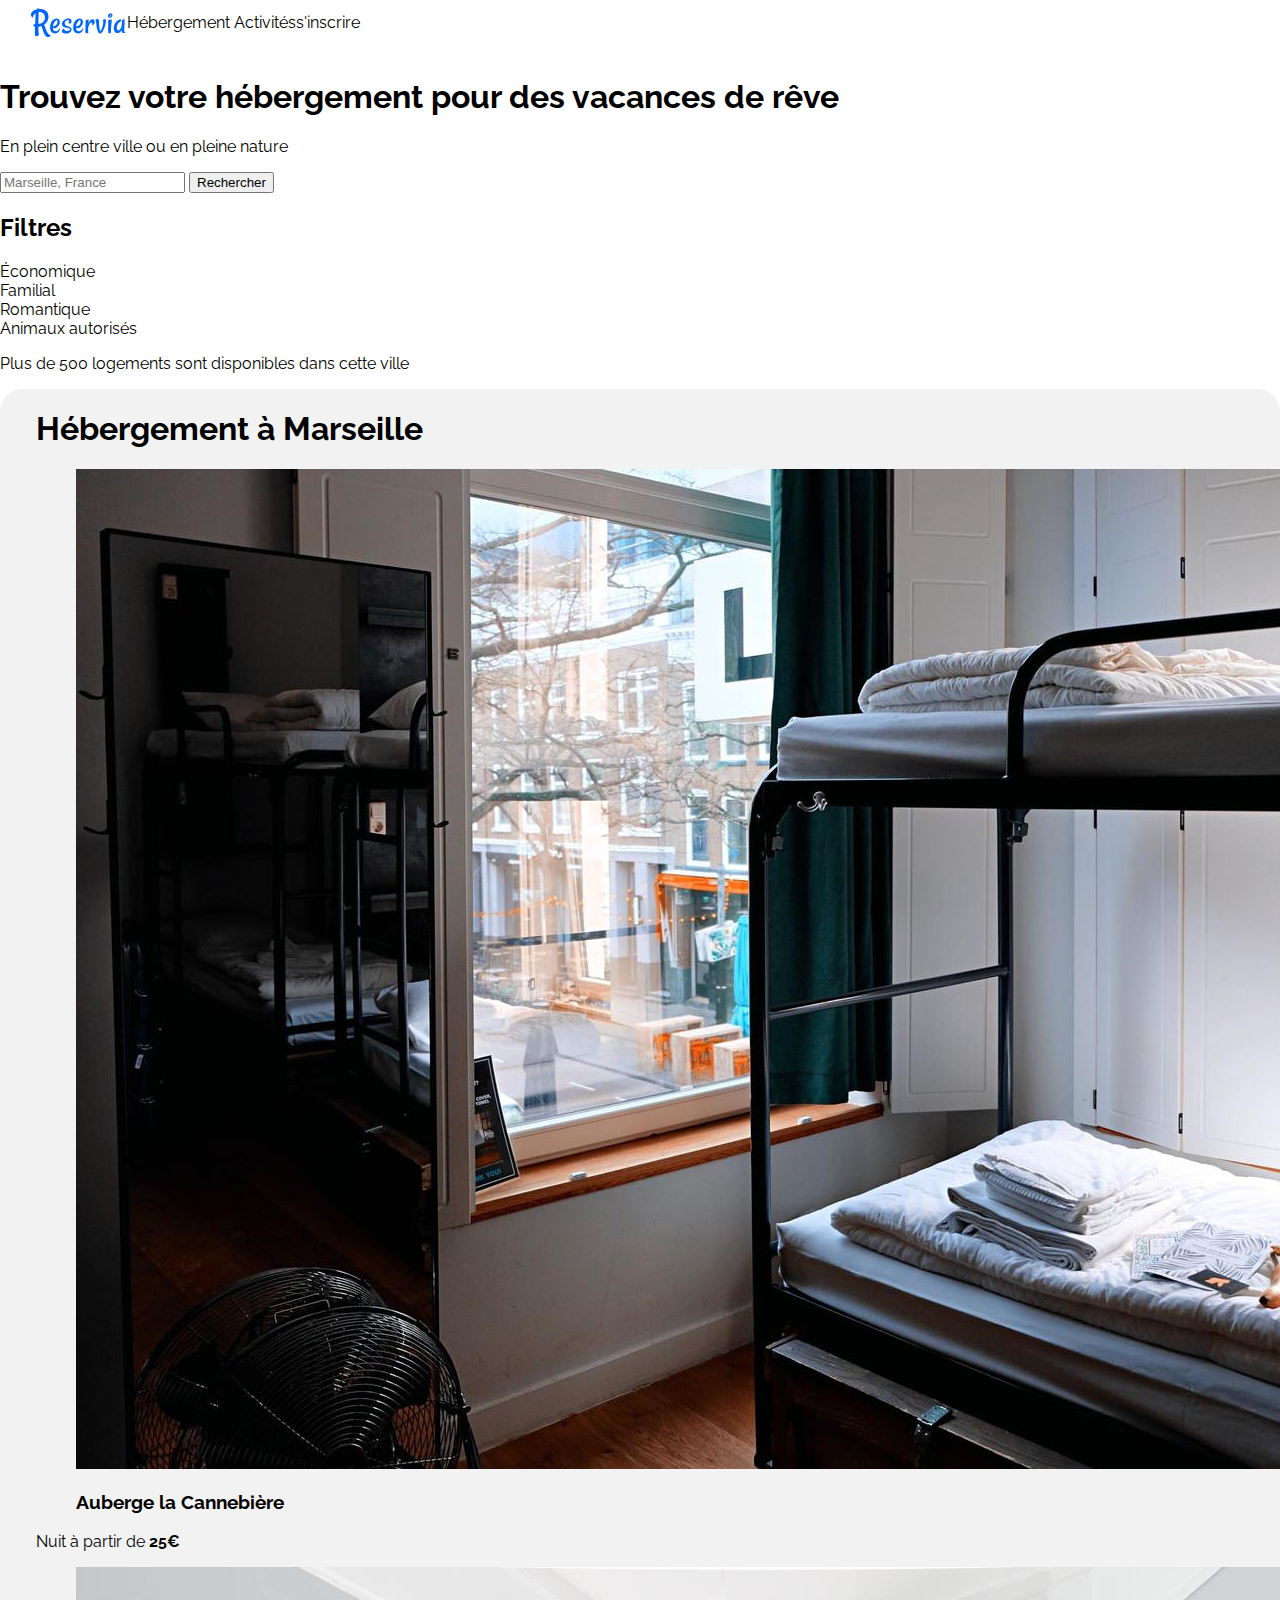
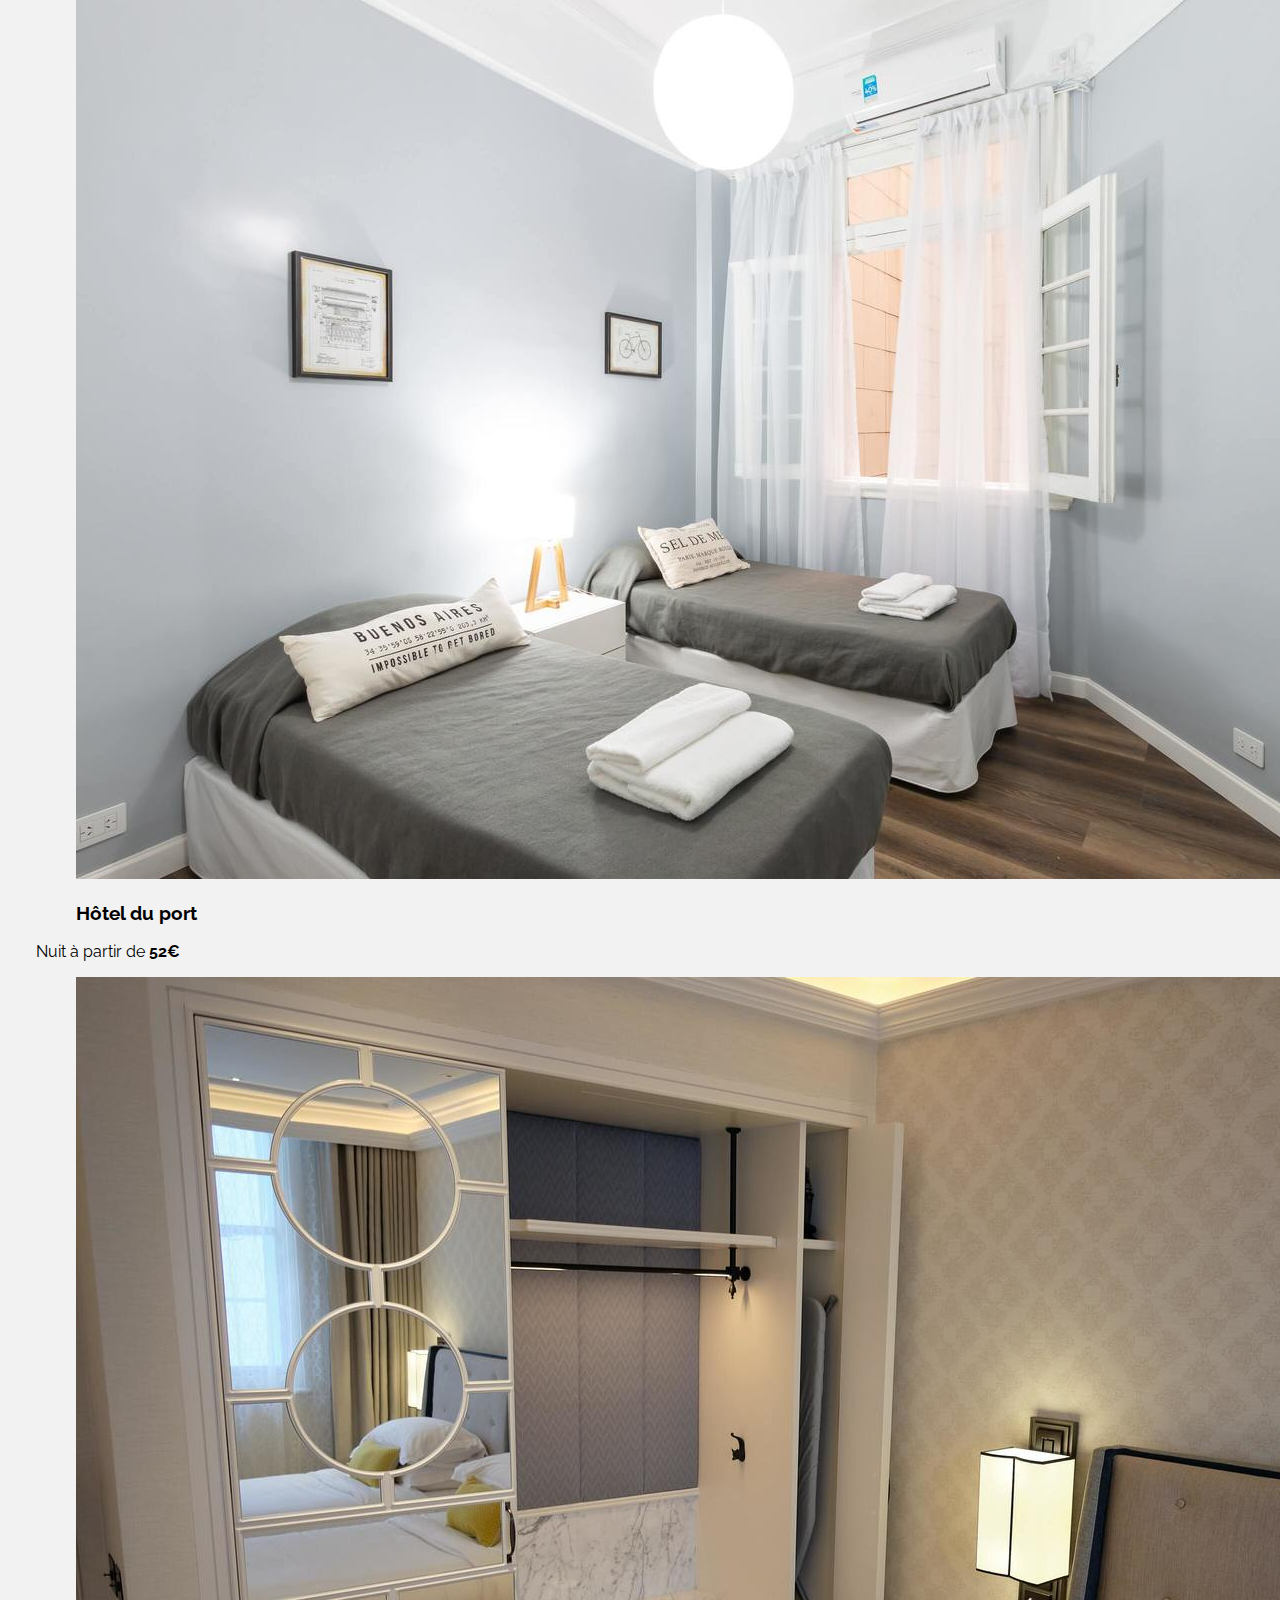
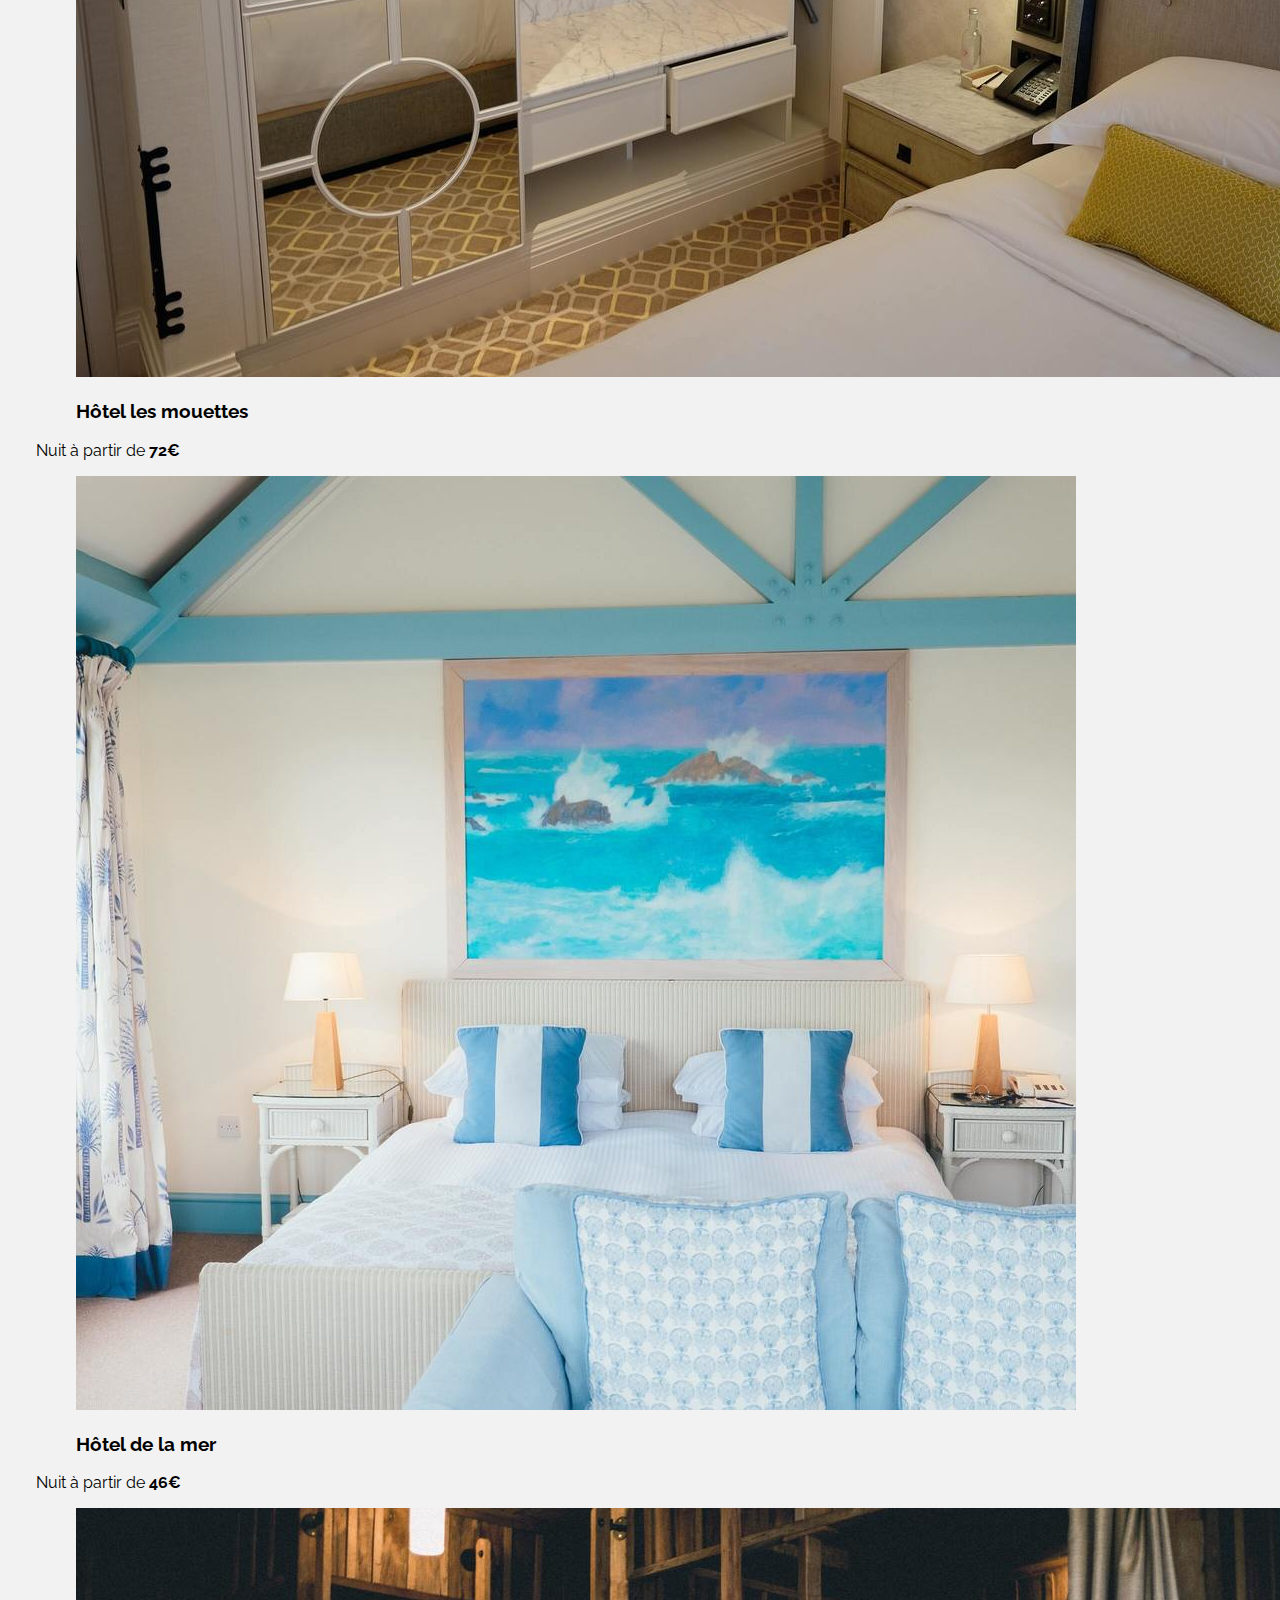
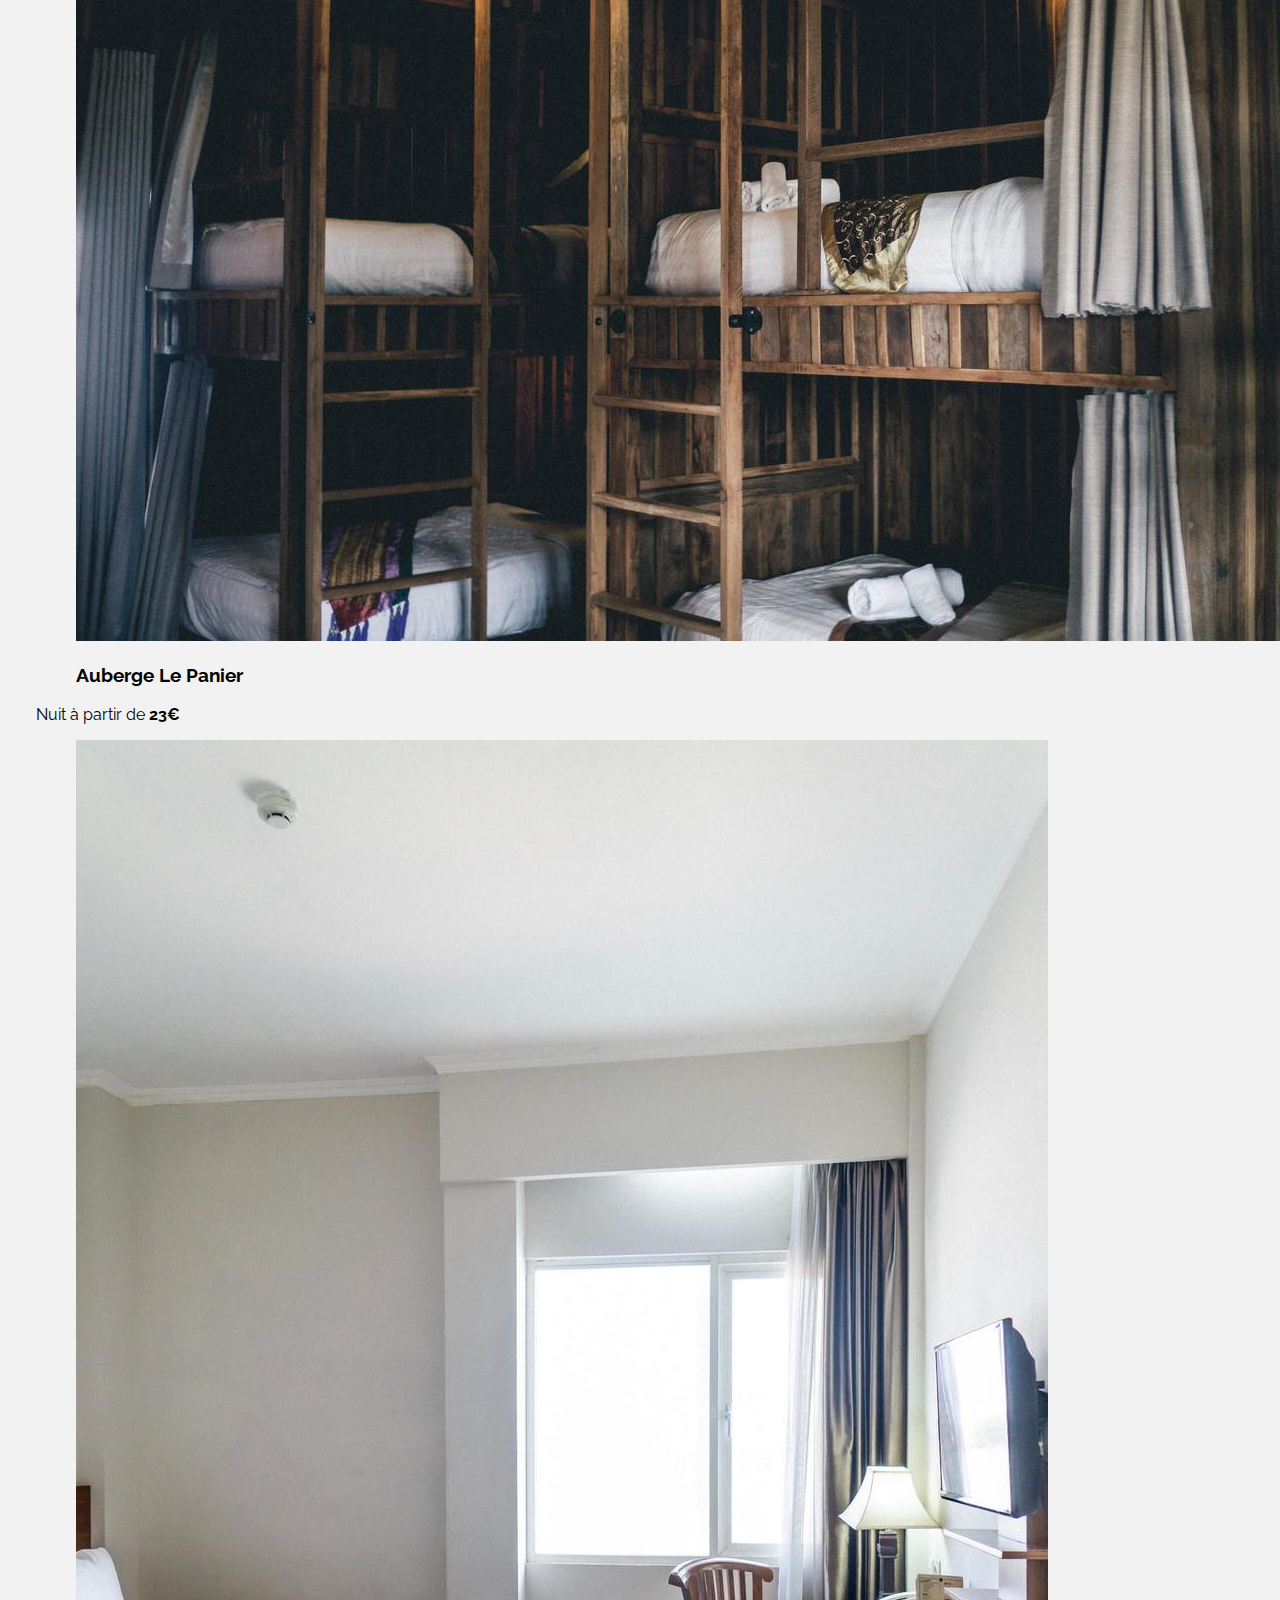
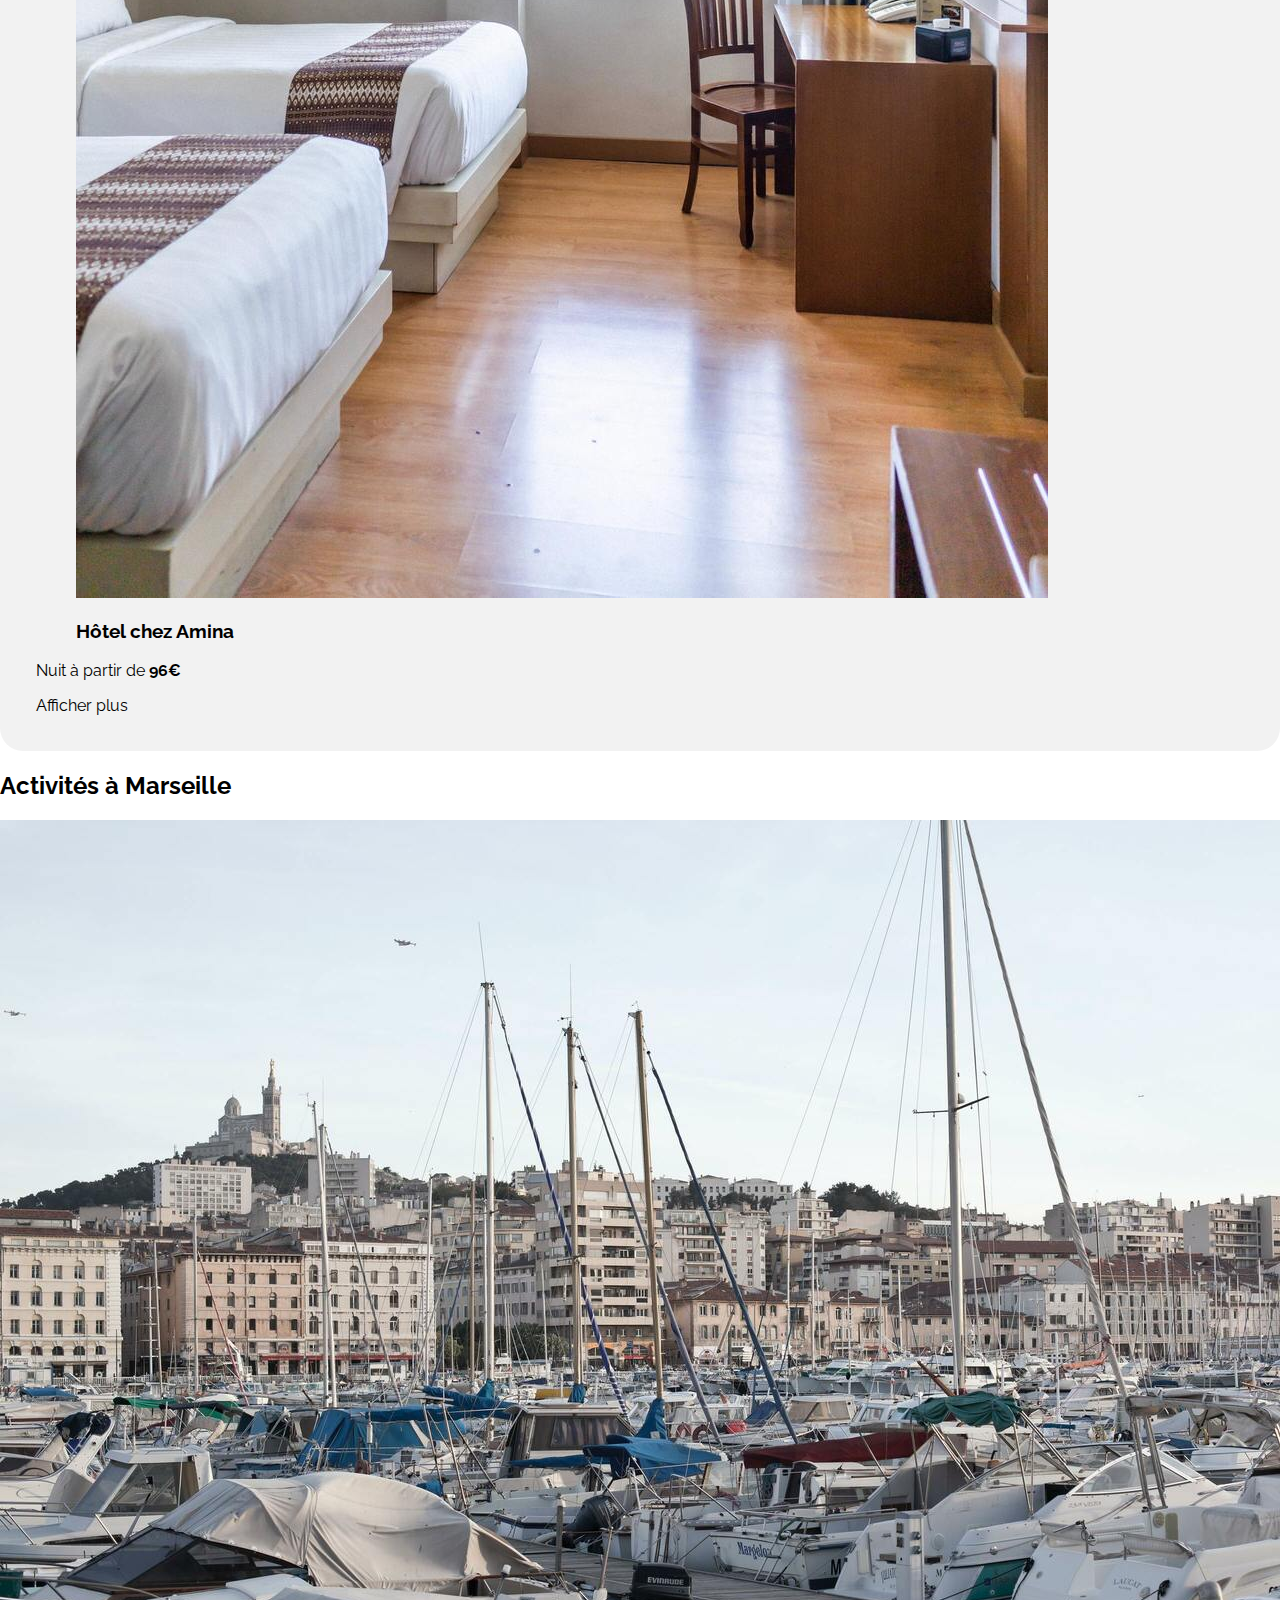
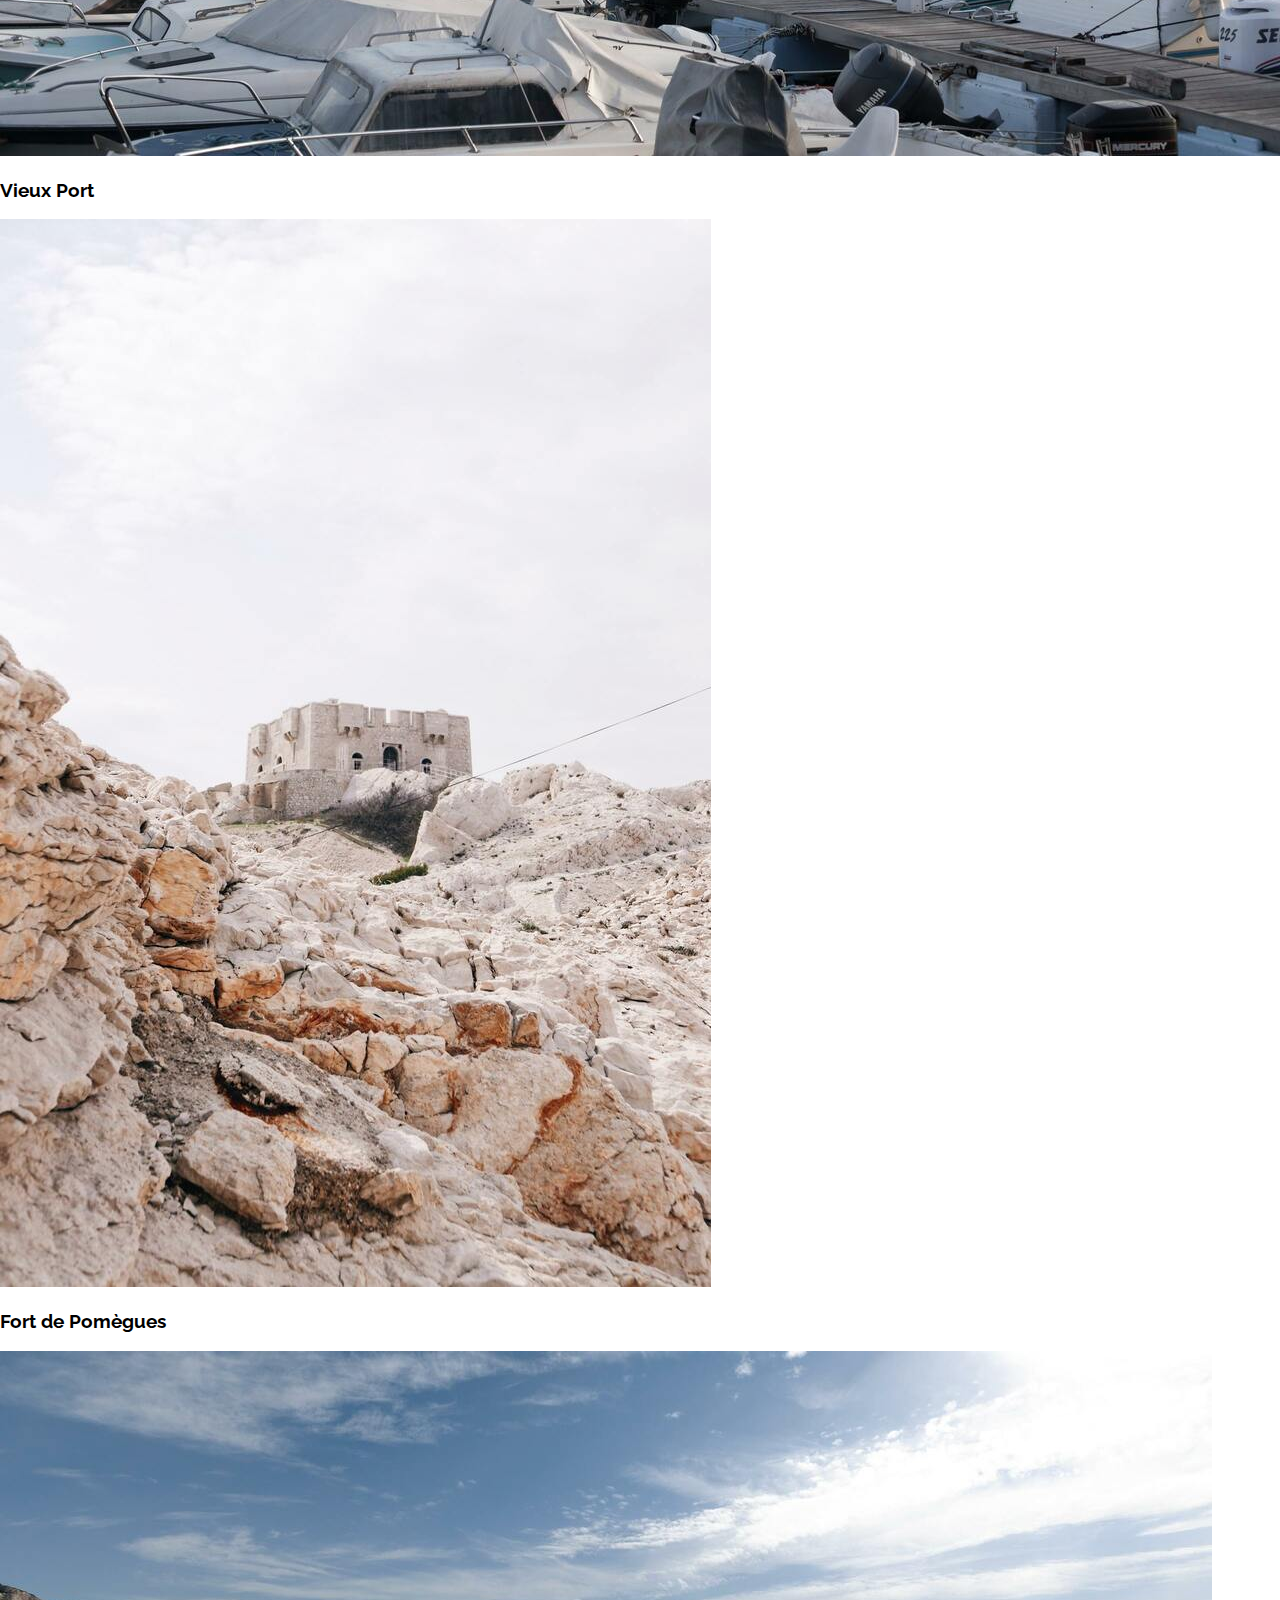
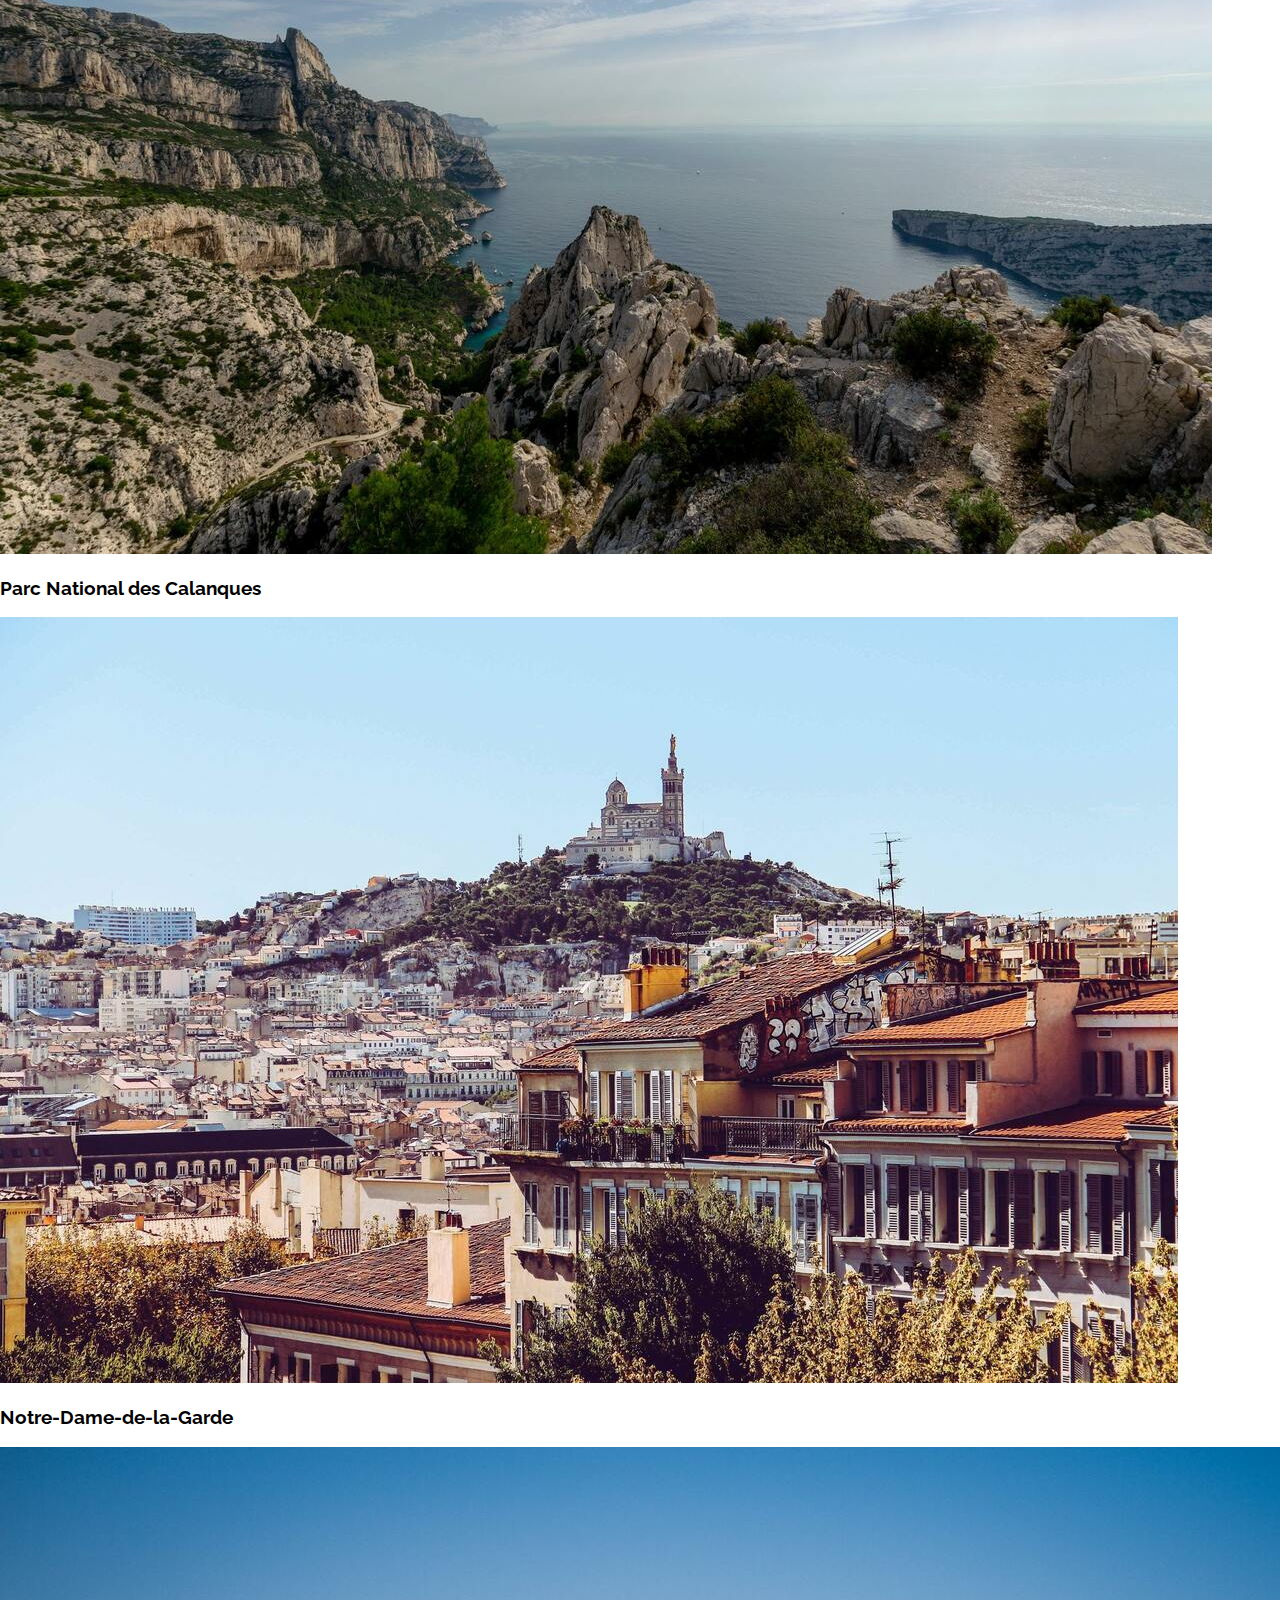
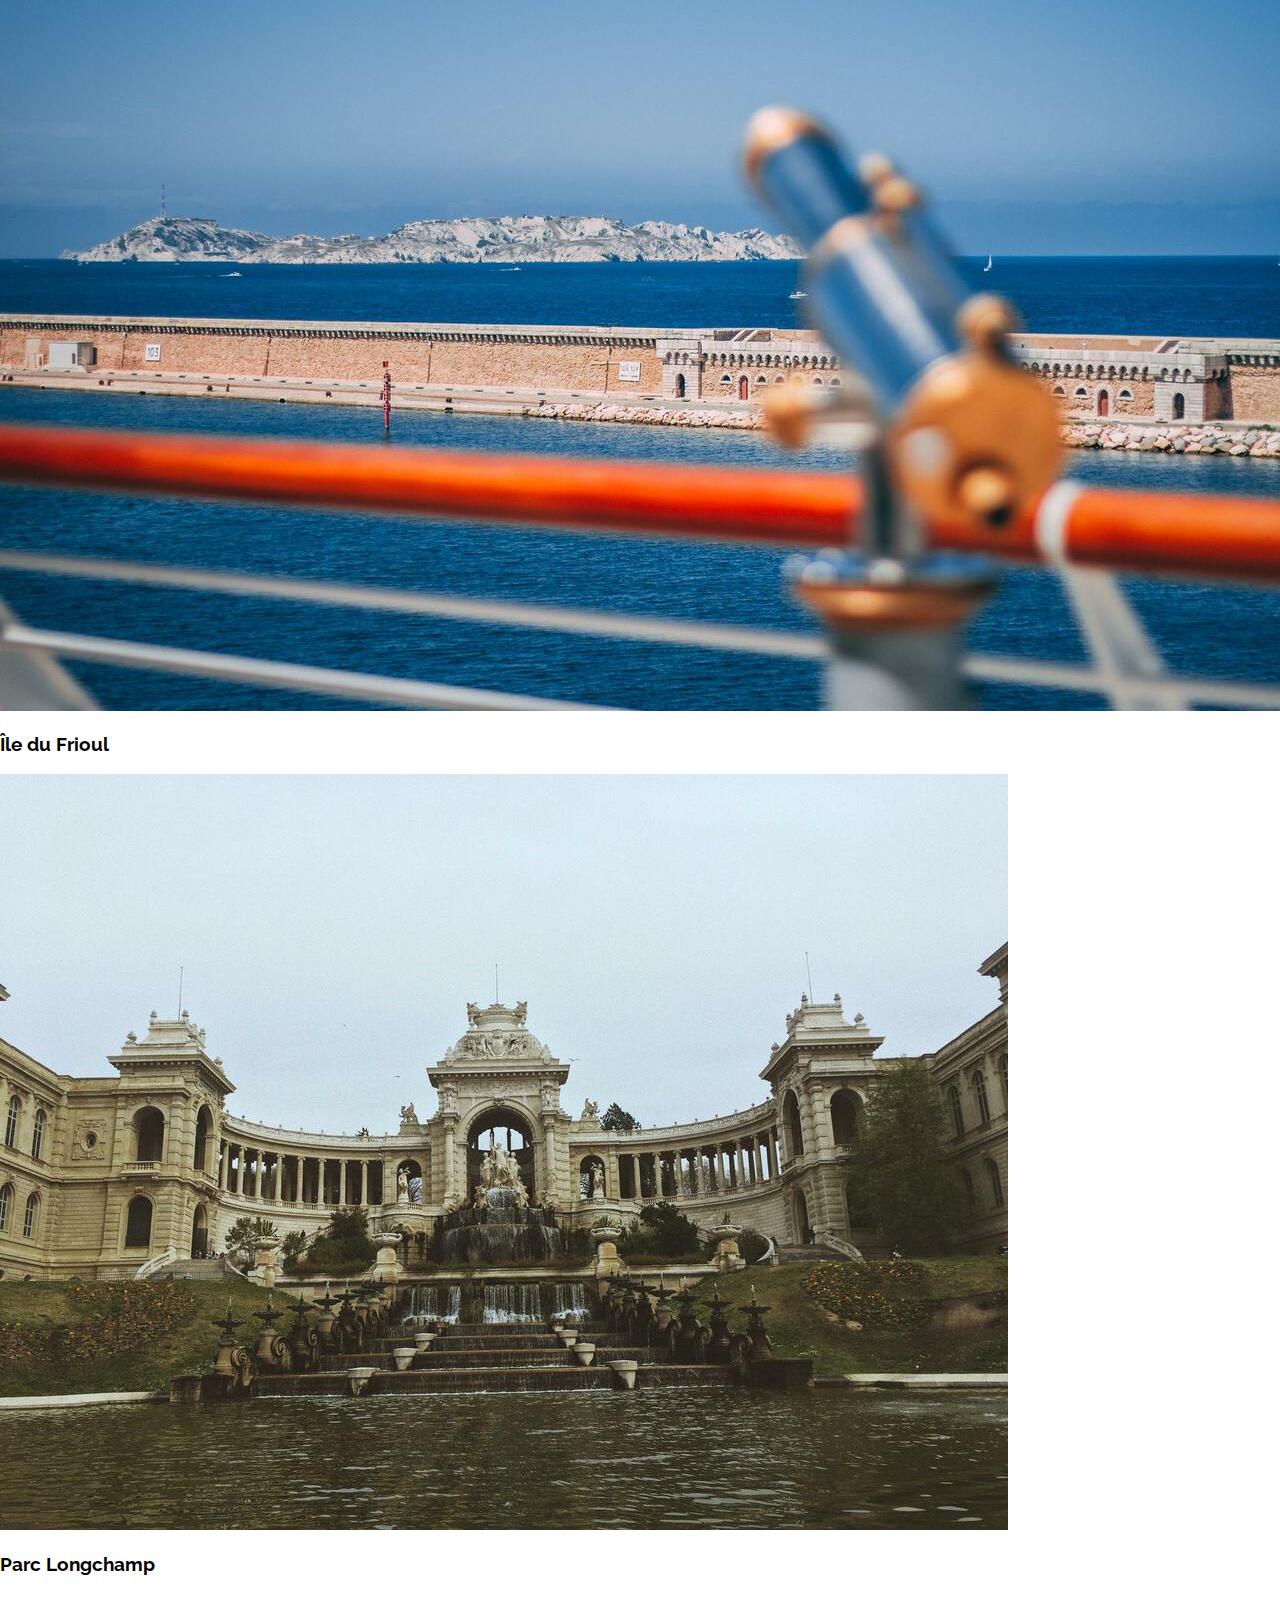
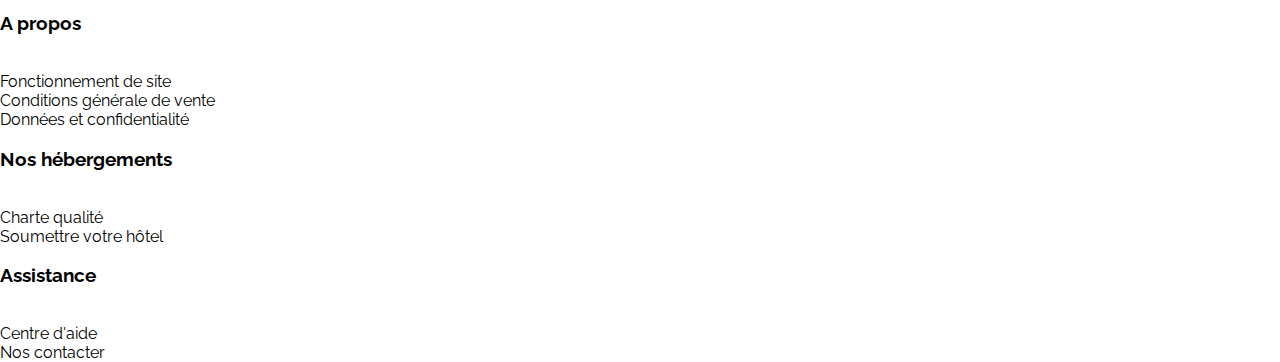
<file: Index.html>
<!DOCTYPE html>
<html lang="FR">
<head>
        <meta charset="utf-8"/>
        <meta name="viewport" content="width=device-width, initial-scale=1.0">
        <link rel="stylesheet" href="style.css" />
        <title>Reservia</title>
        <link rel="stylesheet" href="https://cdnjs.cloudflare.com/ajax/libs/font-awesome/5.15.2/css/all.min.css" integrity="sha512-HK5fgLBL+xu6dm/Ii3z4xhlSUyZgTT9tuc/hSrtw6uzJOvgRr2a9jyxxT1ely+B+xFAmJKVSTbpM/CuL7qxO8w==" crossorigin="anonymous" />
        
</head>

<body>
  <header class="header"> 
    <img class="headerLogo"src="./images/logo/Reservia.svg" alt="Logo Reservia"/>
    <nav class="headerNav">
      <a class="headerNavLink" href="#hosting" data-active="true"> Hébergement</a>   
      <a class="headerNavLink" href="#Activity" data-active="False">Activités</a> 
    </nav>  
      <a class="headerSignup" href="#">  s'inscrire</a>  
  </header>
  <main Class="main">
    <section class="SearchMain">
      <header class="SearchHeader"> 
        <h1 class="SearchHeaderTitle">Trouvez votre hébergement pour des vacances de rêve</h1>
        <p class="SearchHeaderParagraph">En plein centre ville ou en pleine nature</p> 
      </header> 
      <div class="Search">
        <form class="searchForm" action=" " method="GET">
          <span class="searchFormIconMap">
            <i class="fas fa-map-marker-alt  searchFormIconMap" aria-hidden="true"></i>
          </span>
          <input class="searchFormInput" type="search" placeholder="Marseille, France" >
          <button class="searchFormSendInput"> 
            <span class="searchFormSendInputText">Rechercher</span>
            <i class="searchFormSendInputIconicon fas fa-search " aria-hidden="true"></i>
          </button>
        </form>
      <div class="searchFilters">
        <h2 class="searchFiltersTitle">Filtres</h2>
        <div class="searchFiltersFilter">
            <div class="searchFiltersFilterIcon">
              <i class="fas fa-money-bill-wave searchFiltersFilterIconicon" aria-hidden="true"></i>
            </div>
            <span class="searchFiltersFilterTitle">Économique</span>
        </div>
        <div class="searchFiltersFilter">
            <div class="searchFiltersFilterIcon">
              <i class="fas fa-child searchFiltersFilterIconicon" aria-hidden="true"></i>
            </div>
            <span class="searchFiltersFilterTitle">Familial</span>
        </div>
        <div class="searchFiltersFilter">
            <div class="searchFiltersFilterIcon">
              <i class="fas fa-heart searchFiltersFilterIconicon" aria-hidden="true"></i>
            </div>
            <span class="searchFiltersFilterTitle">Romantique</span>
        </div>
        <div class="searchFiltersFilter">
            <div class="searchFiltersFilterIcon">
              <i class="fas fa-dog searchFiltersFilterIconicon" aria-hidden="true"></i>
            </div>
            <span class="searchFiltersFilterTitle">Animaux autorisés</span>
        </div>
        <div class="searchResult">
            <div class="searchResultIcon">
              <i class="fas fa-info searchResulIconicon" aria-hidden="true"></i>
            </div>
              <p class="searchResultText">Plus de 500 logements sont disponibles dans cette ville</p>
        </div>
      </div>
      
    </section>
    <section class="hosting" id="hosting"> 
      <div class="hostingMainCardMarseille">
        <header class="hostingMainTitle">
          <h1 class="hostingTitle">Hébergement à Marseille</h1>
        </header>
        <article class="hostingCard">
          <a  href="#"> 
            <figure class="hostingCardFigureImg">  
              <img class="hostingCardimg" src="./images/hosting/3_medium/marcus-loke-WQJvWU_HZFo-unsplash.jpg" alt="Chambre double avec deux lits suporposés avec une fenêtre sur la ville"></img>
              <figcaption class="hostingCardFigcaptionTitle"> 
                  <h3 class="hostingCardTitle">Auberge la Cannebière </h3>
              </figcaption>   
            </figure>  
            <p class="hostingCardParagraph"> Nuit à partir de 
              <strong class="hostingCardPrice">25€</strong>
            </p>
            <div class="hostingCardGradeIcon">
              <i class="fas fa-star hostingCardGradeIconStars" data-active="true" aria-hidden="true"></i>
              <i class="fas fa-star hostingCardGradeIconStars" data-active="true" aria-hidden="true"></i>
              <i class="fas fa-star hostingCardGradeIconStars" data-active="true" aria-hidden="true"></i>
              <i class="fas fa-star hostingCardGradeIconStars" data-active="true" aria-hidden="true"></i>
              <i class="fas fa-star hostingCardGradeIconStarsIconStars" data-active="False" aria-hidden="true"></i>
            </div>
          </a>
        </article>
        <article class="hostingCard">
          <a  href="#"> 
            <figure class="hostingCardFigureImg">
              <img class="hostingCardimg"src="./images/hosting/3_medium/fred-kleber-gTbaxaVLvsg-unsplash.jpg" alt="Une chambre double avec deux lits séparés avec une fenêtre"></img>
              <figcaption class="hostingCardFigcaptionTitle">
                  <h3 class="hostingCardTitle">Hôtel du port</h3>
              </figcaption>  
            </figure>
            <p class="hostingCardParagraph"> Nuit à partir de 
               <strong class="hostingCardPrice">52€</strong>
            </p>
            <div class="hostingCardGradeIcon">
              <i class="fas fa-star hostingCardGradeIconStars" data-active="true" aria-hidden="true"></i>
              <i class="fas fa-star hostingCardGradeIconStars" data-active="true" aria-hidden="true"></i>
              <i class="fas fa-star hostingCardGradeIconStars" data-active="true" aria-hidden="true"></i>
              <i class="fas fa-star hostingCardGradeIconStars" data-active="true" aria-hidden="true"></i>
              <i class="fas fa-star hostingCardGradeIconStars" data-active="true" aria-hidden="true"></i>
            </div>
          </a>
        </article>
        <article class="hostingCard">
          <a  href="#"> 
            <figure class="hostingCardFigureImg">
              <img class="hostingCardimg"src="./images/hosting/3_medium/reisetopia-B8WIgxA_PFU-unsplash.jpg"alt="Une chambre double avec deux lits séparés,une grande armoire avec une fenêtre"> </img>
              <figcaption class="hostingCardFigcaptionTitle">
                 <h3 class="hostingCardTitle">Hôtel les mouettes</h3>
                </figcaption>  
              </figure>
            <p class="hostingCardParagraph"> Nuit à partir de 
               <strong class="hostingCardPrice">72€</strong>
            </p>
            <div class="hostingCardGradeIcon">
              <i class="fas fa-star hostingCardGradeIconStars" data-active="true" aria-hidden="true"></i>
              <i class="fas fa-star hostingCardGradeIconStars" data-active="true" aria-hidden="true"></i>
              <i class="fas fa-star hostingCardGradeIconStars" data-active="true" aria-hidden="true"></i>
              <i class="fas fa-star hostingCardGradeIconStars" data-active="true" aria-hidden="true"></i>
              <i class="fas fa-star hostingCardGradeIconStarsIconStars" data-active="False" aria-hidden="true"></i>
          </div>  
          </a>  
        </article>
        <article class="hostingCard">
          <a  href="#"> 
            <figure class="hostingCardFigureImg">
              <img class="hostingCardimg" src="./images/hosting/3_medium/annie-spratt-Eg1qcIitAuA-unsplash.jpg" alt="chanmbre double avec un grand lit et un canapé"></img>
              <figcaption class="hostingCardFigcaptionTitle">
                <h3 class="hostingCardTitle">Hôtel de la mer</h3>
              </figcaption>
            </figure>
            <p class="hostingCardParagraph"> Nuit à partir de
              <strong class="hostingCardPrice"> 46€</strong>
            </p>
            <div class="hostingCardGradeIcon">
              <i class="fas fa-star hostingCardGradeIconStars" data-active="true" aria-hidden="true"></i>
              <i class="fas fa-star hostingCardGradeIconStars" data-active="true" aria-hidden="true"></i>
              <i class="fas fa-star hostingCardGradeIconStars" data-active="true" aria-hidden="true"></i>
              <i class="fas fa-star hostingCardGradeIconStarsIconStars" data-active="False" aria-hidden="true"></i>
              <i class="fas fa-star hostingCardGradeIconStarsIconStars" data-active="False" aria-hidden="true"></i> 
            </div>
          </a>  
        </article>
        <article class="hostingCard">
          <a href="#"> 
            <figure class="hostingCardFigureImg">
              <img class="hostingCardimg" src="./images/hosting/3_medium/nicate-lee-kT-ZyaiwBe0-unsplash.jpg" alt="chambre avec plusieur lits superposés en bois"></img>
              <figcaption class="hostingCardFigcaptionTitle">
                <h3 class="hostingCardTitle">Auberge Le Panier</h3>
              </figcaption>
            </figure>
            <p class="hostingCardParagraph"> Nuit à partir de 
              <strong class="hostingCardPrice">23€</strong> 
            </p>
            <div class="hostingCardGradeIcon"> 
              <i class="fas fa-star hostingCardGradeIconStars" data-active="true" aria-hidden="true"></i>
              <i class="fas fa-star hostingCardGradeIconStars" data-active="true" aria-hidden="true"></i>
              <i class="fas fa-star hostingCardGradeIconStars" data-active="true" aria-hidden="true"></i>
              <i class="fas fa-star hostingCardGradeIconStars" data-active="true" aria-hidden="true"></i>
              <i class="fas fa-star hostingCardGradeIconStarsIconStars" data-active="False" aria-hidden="true"></i>
            </div>
          </a>
        </article>
        <article class="hostingCard">
          <a  href="#">
            <figure class="hostingCardFigureImg">
              <img class="hostingCardimg" src="./images/hosting/3_medium/febrian-zakaria-M6S1WvfW68A-unsplash.jpg" alt="une chambre avec un lit et un petit bureau en face et une fenêtre"></img>
              <figcaption class="hostingCardFigcaptionTitle">
                <h3 class="hostingCardTitle">Hôtel chez Amina</h3>
              </figcaption>
            </figure>
            <p class="hostingCardParagraph"> Nuit à partir de 
              <strong class="hostingCardPrice">96€</strong>
            </p>
            <div class="hostingCardGradeIcon">
              <i class="fas fa-star hostingCardGradeIconStars" data-active="true" aria-hidden="true"></i>
              <i class="fas fa-star hostingCardGradeIconStars" data-active="true" aria-hidden="true"></i>
              <i class="fas fa-star hostingCardGradeIconStars" data-active="true" aria-hidden="true"></i>
              <i class="fas fa-star hostingCardGradeIconStars" data-active="true" aria-hidden="true"></i>
              <i class="fas fa-star hostingCardGradeIconStars" data-active="true" aria-hidden="true"></i>
            </div> 
          </a>  
        </article>
        <a class="hostingSeeMore" href="#">Afficher plus</a> 
      </div>
      <aside class="hostingPopular">
        <h2 class="hostingPopularTitle"> Les plus populaires
        <i class="fas fa-chart-line"></i></h2>
        <article class="hostingPopularCard">
          <a class="hostingPopularCardContent" href="#"> 
            <div class="hostingPopularCardContentImg">
              <img class="hostingPopularCardContentimg" src="./images/hosting/3_medium/emile-guillemot-Bj_rcSC5XfE-unsplash.jpg" alt="Chambre avec un lit double avec une fenêtre vu sur la ville">
            </div>  
            <div class="hostingPopularDescrip">
                <h3 class="hostinPopulargCardFigureTitle">Hôtel Le soleil du matin</h3>
                <p class="hostingPopularCardParagraph">Nuit à partir de 
                  <strong class="hostingPopularCardPrice">128€</strong>
                </p> 
                <div class="hostingPopularDescipWhitespace"></div>
                <div class="hostingPopularCardGrade">
                    <i class="fas fa-star HostingPopulareGradeIconeStars"></i>
                    <i class="fas fa-star HostingPopulareGradeIconeStars" data-active="true" aria-hidden="true"></i>
                    <i class="fas fa-star HostingPopulareGradeIconeStars" data-active="true" aria-hidden="true"></i>
                    <i class="fas fa-star HostingPopulareGradeIconeStars" data-active="true" aria-hidden="true"></i>
                    <i class="fas fa-star HostingPopulareGradeIconeStars" data-active="true" aria-hidden="true"></i>
                    <i class="fas fa-star HostingPopulareGradeIconeStars" data-active="true" aria-hidden="true"></i>
                </div>
            </div>    
          </a>
        </article>
        <article class="hostingPopularCard">
          <a class="hostingPopularCardContent" href="#"> 
            <div class="hostingPopularCardContentImg">
              <img class="hostingPopularCardContentimg" src="./images/hosting/3_medium/aw-creative-VGs8z60yT2c-unsplash.jpg" alt="Chambre avec un lit double avec une fenêtre">
            </div>  
            <div class="hostingPopularDescrip">
                <h3 class="hostinPopulargCardFigureTitle">Au coeur de l'eau Chambres d'hôtes</h3>
                <p class="hostingPopularCardParagraph">Nuit à partir de
                  <strong class="hostingPopularCardPrice">71€</strong>
                </p> 
                <div class="hostingPopularDescipWhitespace"></div>
                <div class="hostingPopularCardGrade">
                    <i class="fas fa-star HostingPopulareGradeIconeStars"></i>
                    <i class="fas fa-star HostingPopulareGradeIconeStars" data-active="true" aria-hidden="true"></i>
                    <i class="fas fa-star HostingPopulareGradeIconeStars" data-active="true" aria-hidden="true"></i>
                    <i class="fas fa-star HostingPopulareGradeIconeStars" data-active="true" aria-hidden="true"></i>
                    <i class="fas fa-star HostingPopulareGradeIconeStars" data-active="true" aria-hidden="true"></i>
                    <i class="fas fa-star HostingPopulareGradeIconeStarsIconStars" data-active="False"aria-hidden="true"></i>
                </div>
            </div>
          </a>
        </article>
        <article class="hostingPopularCard">
          <a class="hostingPopularCardContent" href="#"> 
            <div class="hostingPopularCardContentImg">
              <img class="hostingPopularCardContentimg"src="./images/hosting/3_medium/febrian-zakaria-sjvU0THccQA-unsplash.jpg" alt="Chambre avec un lit double pour deux personnes">
            </div>
            <div class="hostingPopularDescrip">
              <h3 class="hostinPopulargCardFigureTitle">Hôtel Tout bleu et Blanc</h3>
              <p class="hostingPopularCardParagraph">Nuit à partir de
                <strong class="HostingPopularCardPrice">68€</strong>
              </p>
              <div class="hostingPopularDescipWhitespace"></div>
              <div class="hostingPopularCardGrade">
                  <i class="fas fa-star HostingPopulareGradeIconeStars"></i>
                  <i class="fas fa-star HostingPopulareGradeIconeStars" data-active="true" aria-hidden="true"></i>
                  <i class="fas fa-star HostingPopulareGradeIconeStars" data-active="true" aria-hidden="true"></i>
                  <i class="fas fa-star HostingPopulareGradeIconeStars" data-active="true" aria-hidden="true"></i>
                  <i class="fas fa-star HostingPopulareGradeIconeStars" data-active="true" aria-hidden="true"></i>
                  <i class="fas fa-star HostingPopulareGradeIconeStarsIconStars" data-active="False"aria-hidden="true"></i>
              </div>   
            </div>  
          </a>
        </article>   
      </aside>
    </section>
    <section class="Activity" id="Activity">
        <h2 class="ActivityTitle">Activités à Marseille</h2>
      <a class="activityCard WrapperActivity1" href="#">
        <div class="activityCardImg"> 
          <img class="activityCardimg" src="./images/activity/3_medium/reno-laithienne-QUgJhdY5Fyk-unsplash.jpg" alt="Un port de plaisance remplis de bateau en premier plan et la ville dans le second plan"> </img> 
        </div>
        <h3 class="activityCardTitle"> Vieux Port</h3>
      </a>
      <a class="activityCard WrapperActivity2" href="#">
        <div class="activityCardImg"> 
          <img class="activityCardimg" src="./images/activity/3_medium/paul-hermann-QFTrLdQIRhI-unsplash.jpg" alt="Bâtiment militaire conçu pour la guerre défensive sur une falaise"> </img> 
        </div>
        <h3 class="activityCardTitle">Fort de Pomègues </h3>
      </a>
      <a class="activityCard WrapperActivity3" href="#">
        <div class="activityCardImg">
          <img class="activityCardimg" src="./images/activity/3_medium/kilyan-sockalingum-NR8-cBCN3aI-unsplash.jpg" alt="Paysage représente un mélenge entre la verdure et roche en premier plan et une énorme mer bleu en second plan">
        </div>
        <h3 class="activityCardTitle">Parc National des Calanques</h3>
      </a>
      <a class="activityCard WrapperActivity4" href="#" >
        <div class="activityCardImg">
          <img class="activityCardimg" src="./images/activity/3_medium/florian-wehde-xW9e8gdotxI-unsplash.jpg" alt="Une grande ville plane avec colline qui mets en valeur un bâtiment religieux au sommet">
        </div>
        <h3 class="activityCardTitle">Notre-Dame-de-la-Garde</h3>
      </a>
      <a class="activityCard WrapperActivity5" href="#" >
        <div class="activityCardImg">
          <img class="activityCardimg" src="./images/activity/3_medium/kevin-hikari-rV_Qd1l-VXg-unsplash.jpg" alt="une vue sur terre et la mer en premier plan et ile lointaine en second plan">
        </div>
        <h3 class="activityCardTitle">Île du Frioul</h3>
      </a>
      <a href="#" class="activityCard WrapperActivity6">
        <div class="activityCardImg">
          <img class="activityCardimg" src="./images/activity/3_medium/lena-paulin-wH2-EJoDcV0-unsplash.jpg"
          alt="un énorme batiment construit avec de lapierres blanches dôté d'une fontaine, tout autant majestueuse">
        </div>
        <h3 class="activityCardTitle">Parc Longchamp</h3>
      </a>
    </section>
</main>
<footer>         
  <footer  class="footer">
      <div class="footerContent">
          <h3 class="footerTitle">A propos</h3> <br>
          <a class="footerLink" href="#" >Fonctionnement de site</a><br>
          <a class="footerLink" href="#">Conditions générale de vente</a><br>
          <a class="footerLink" href="#">Données et confidentialité</a>
      </div>
      <div class="footerContent">
          <h3 class="footerTitle">Nos hébergements</h3> <br> 
          <a class="footerLink" href="#">Charte qualité</a> <br>
          <a class="footerLink" href="#">Soumettre votre hôtel</a> 
       </div> 
       <div class="footerContent">
          <h3 class="footerTitle">Assistance</h3><br>
          <a class="footerLink" href="#">Centre d'aide</a><br>
          <a class="footerLink" hef="#" >Nos contacter</a><br>
       </div>
</footer>
</body>
</file>
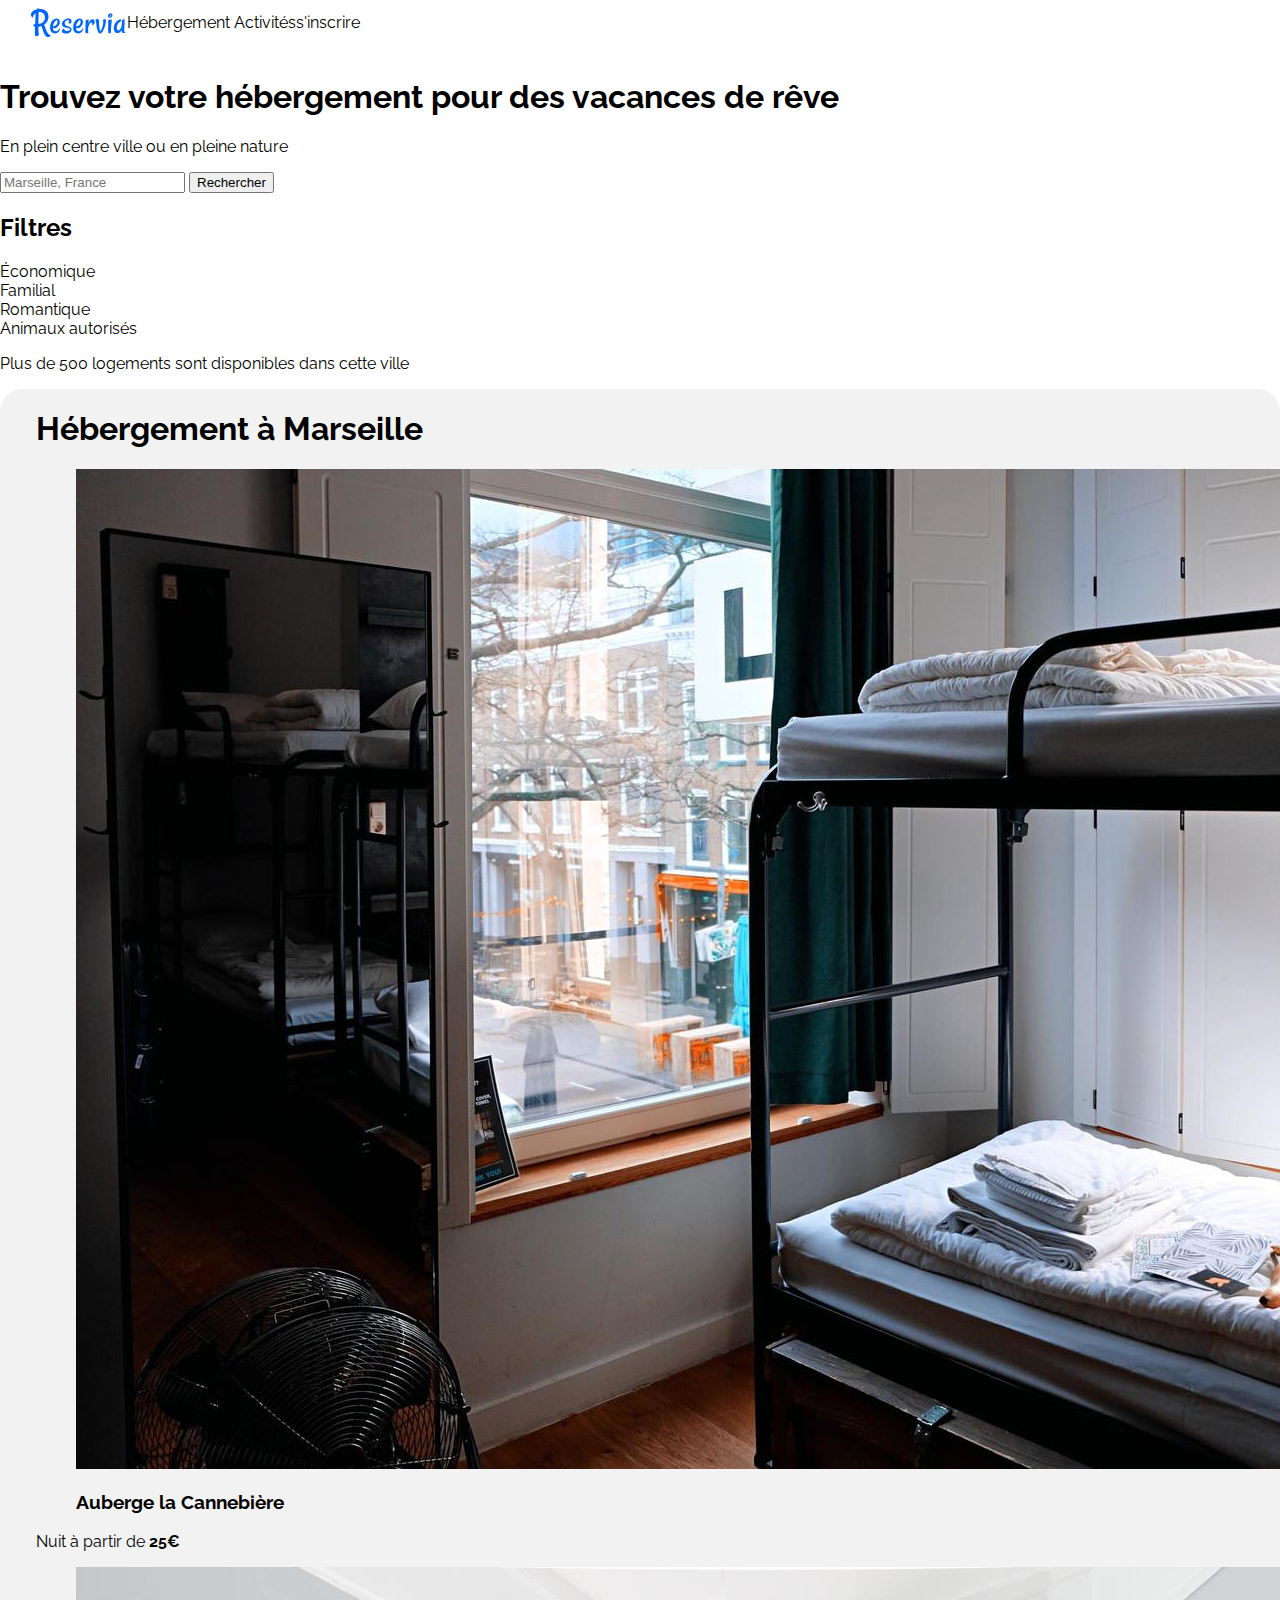
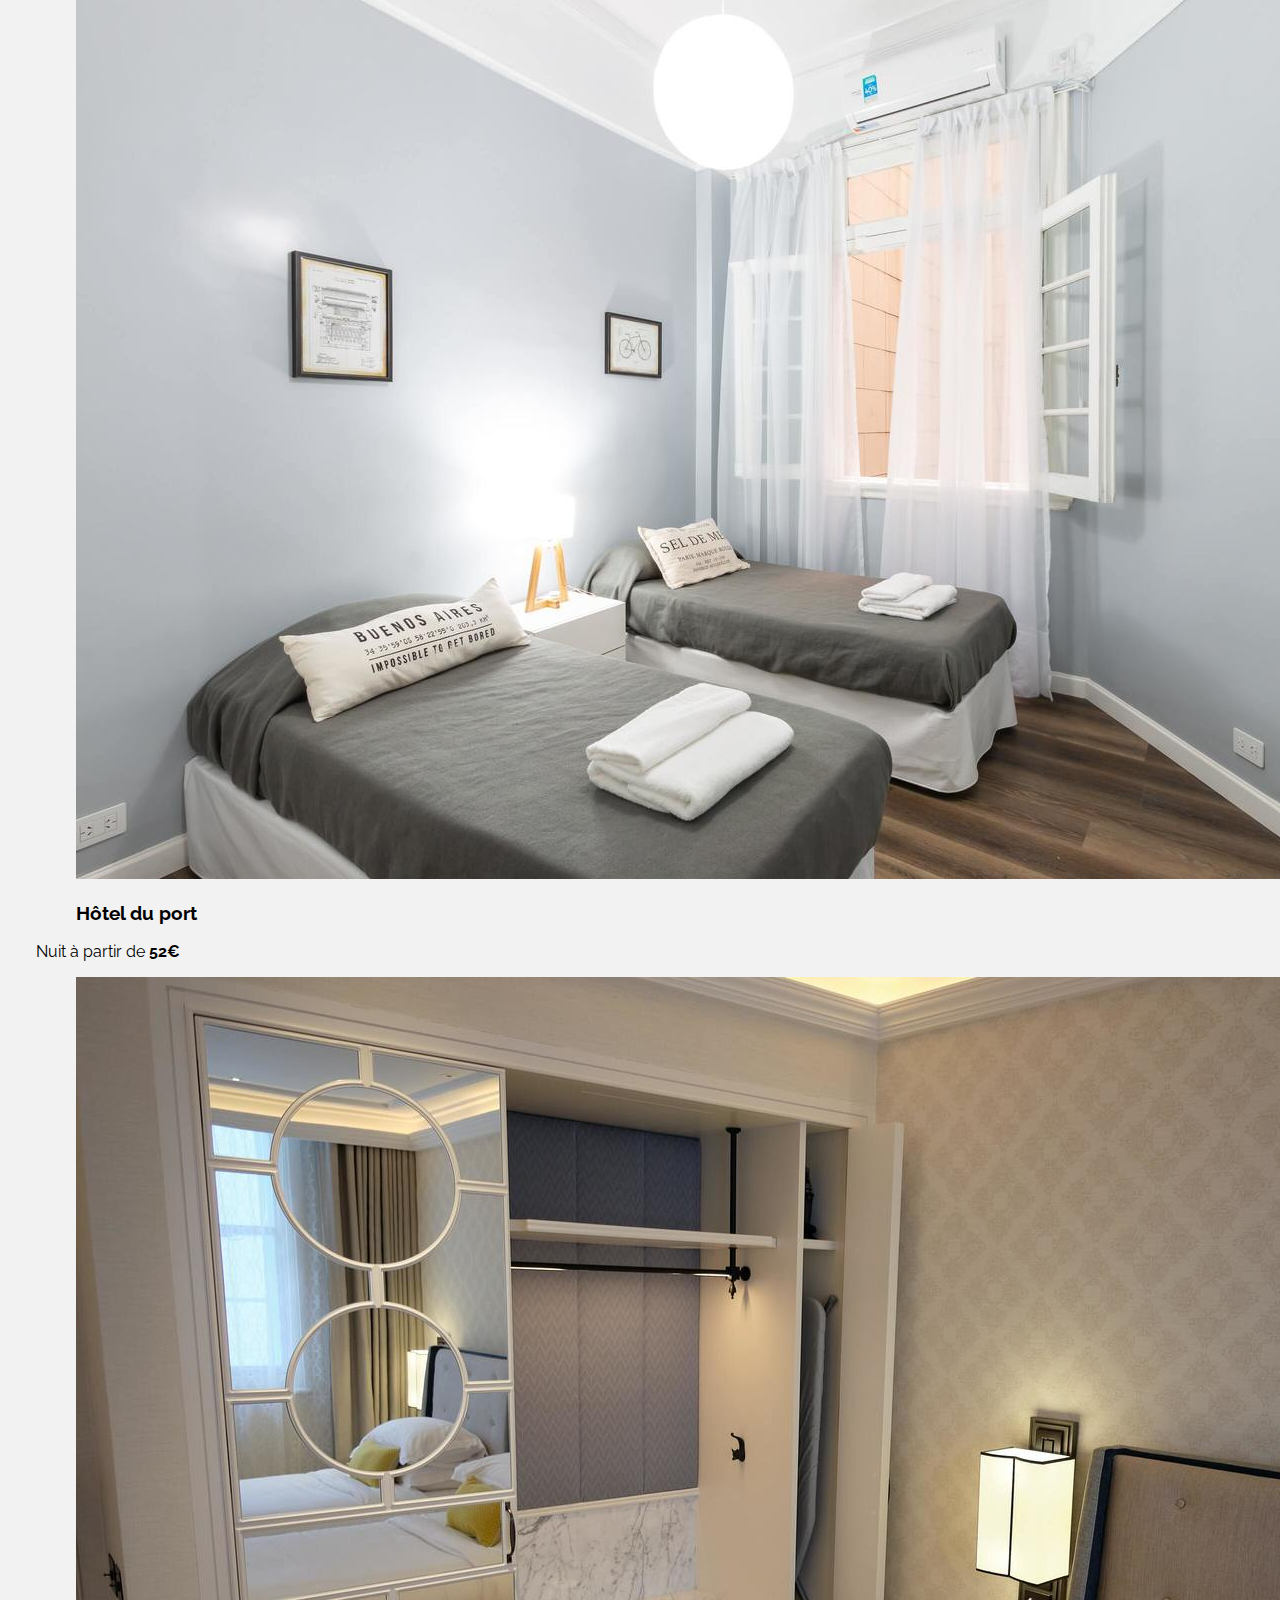
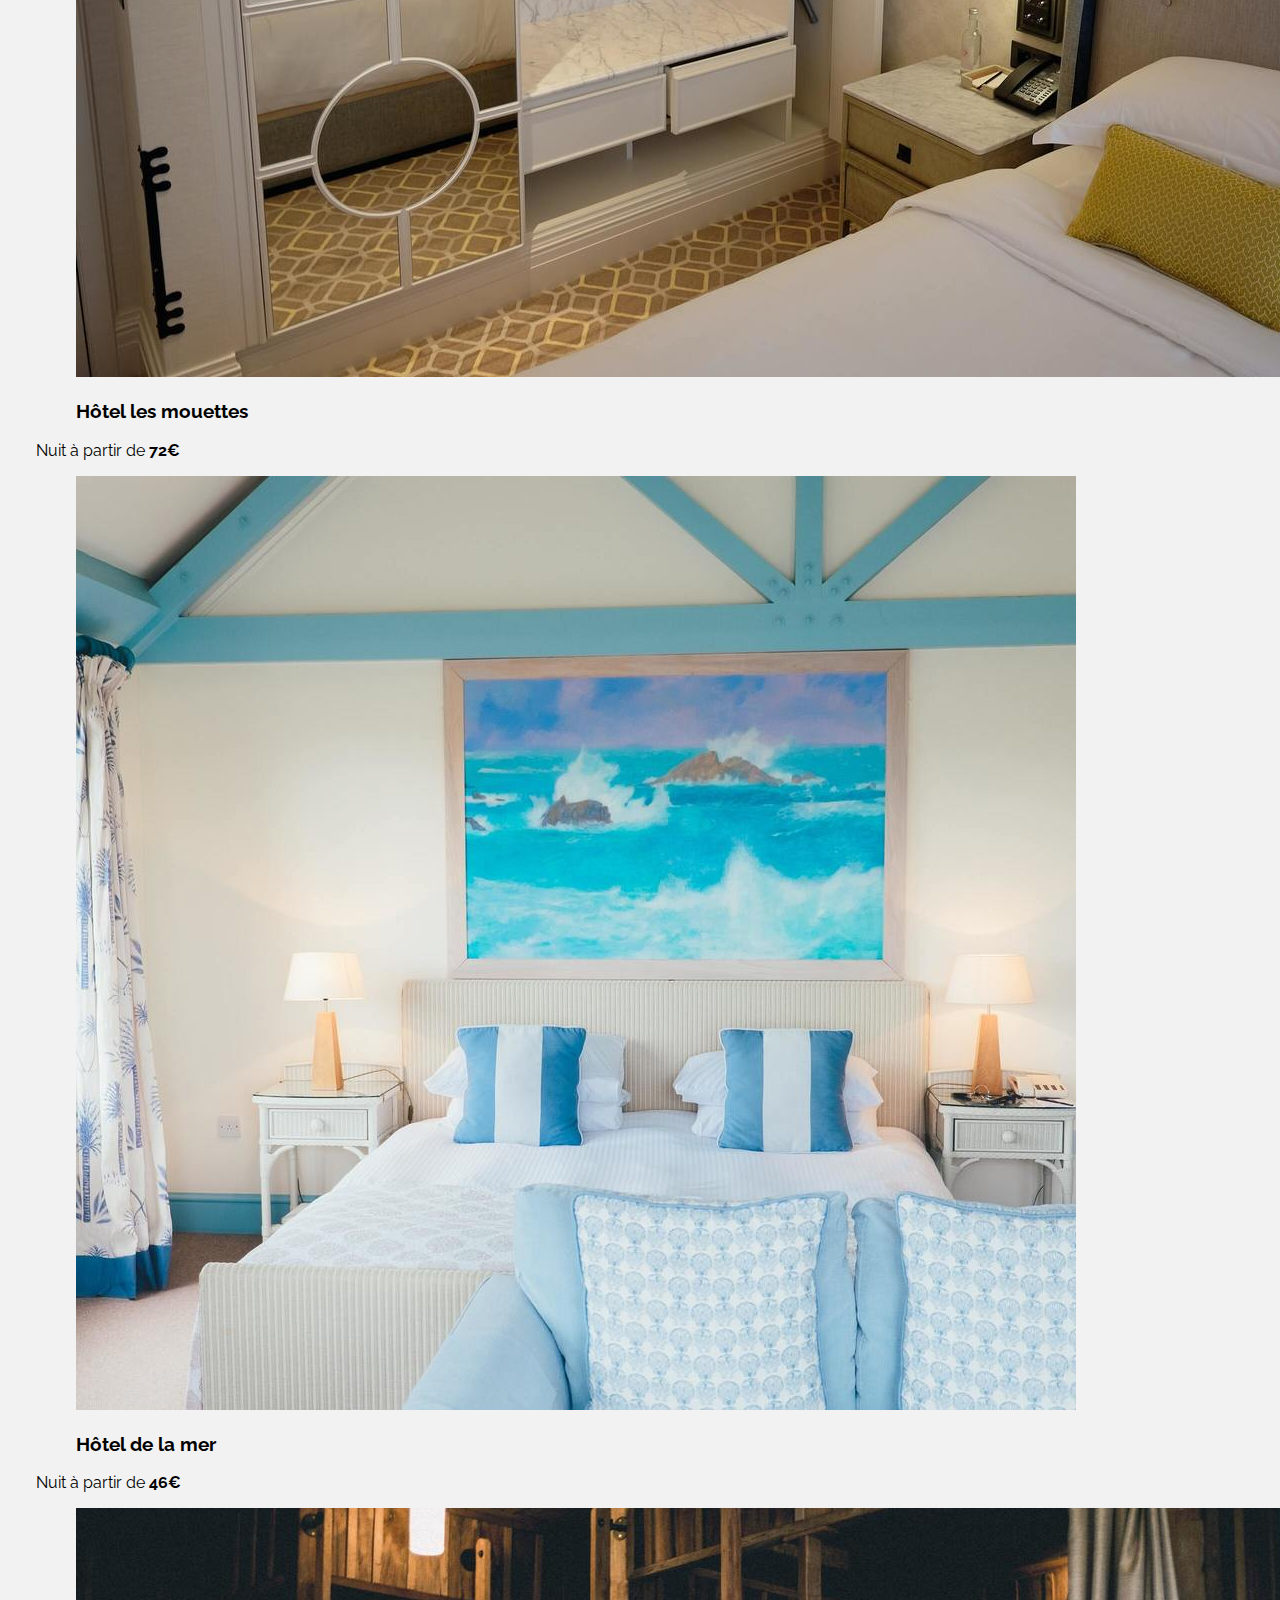
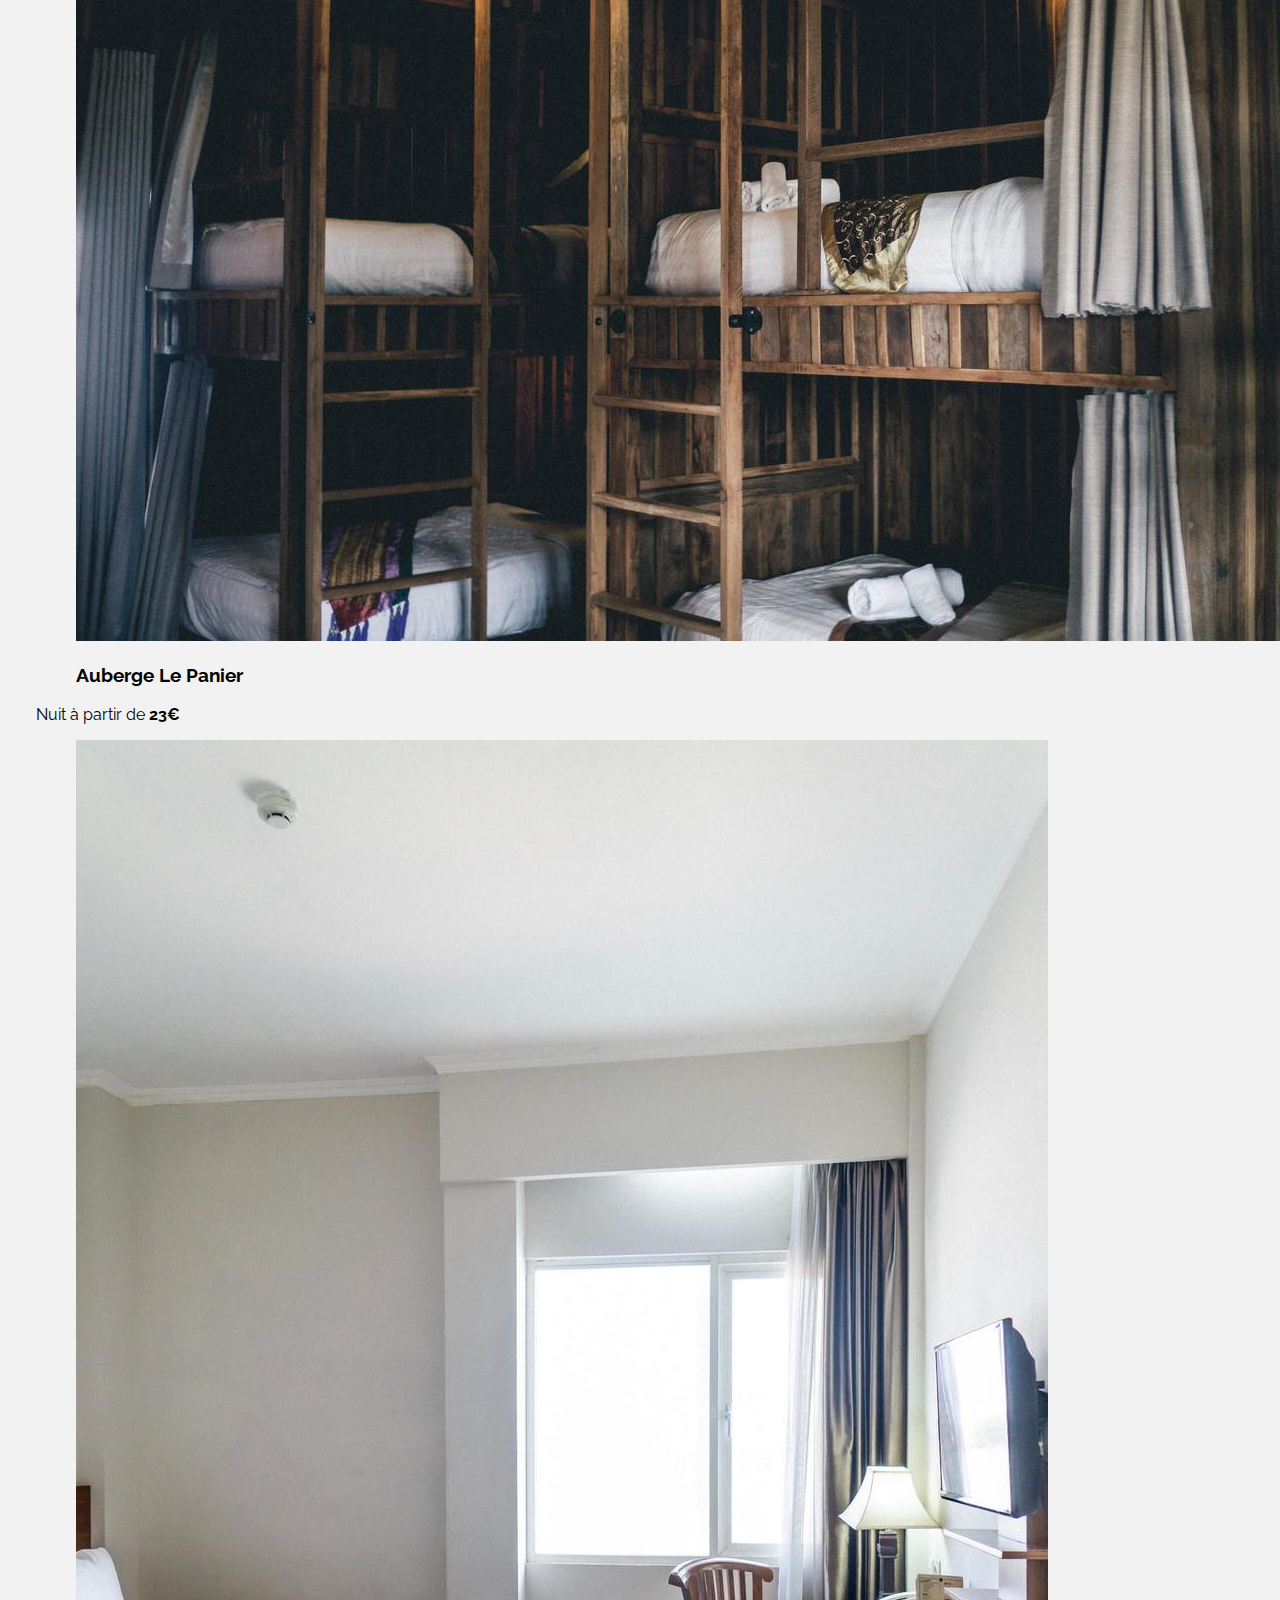
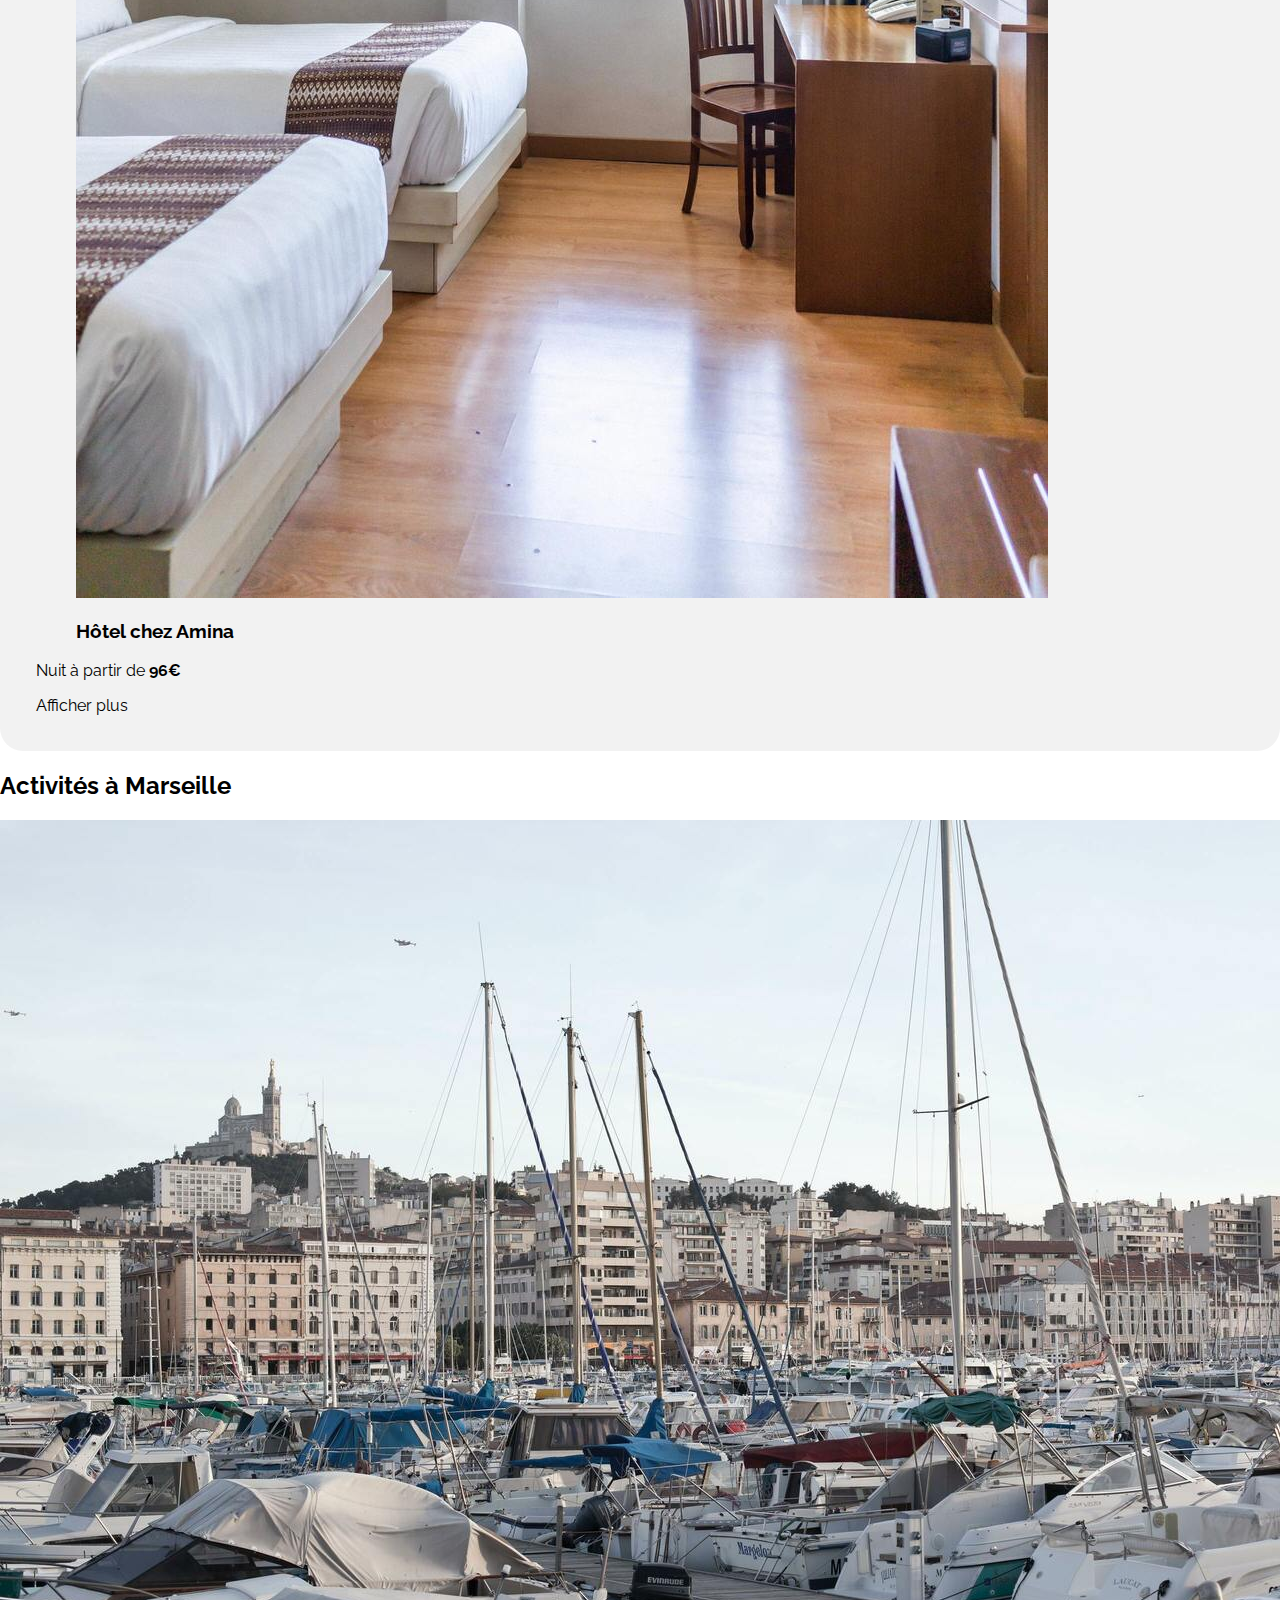
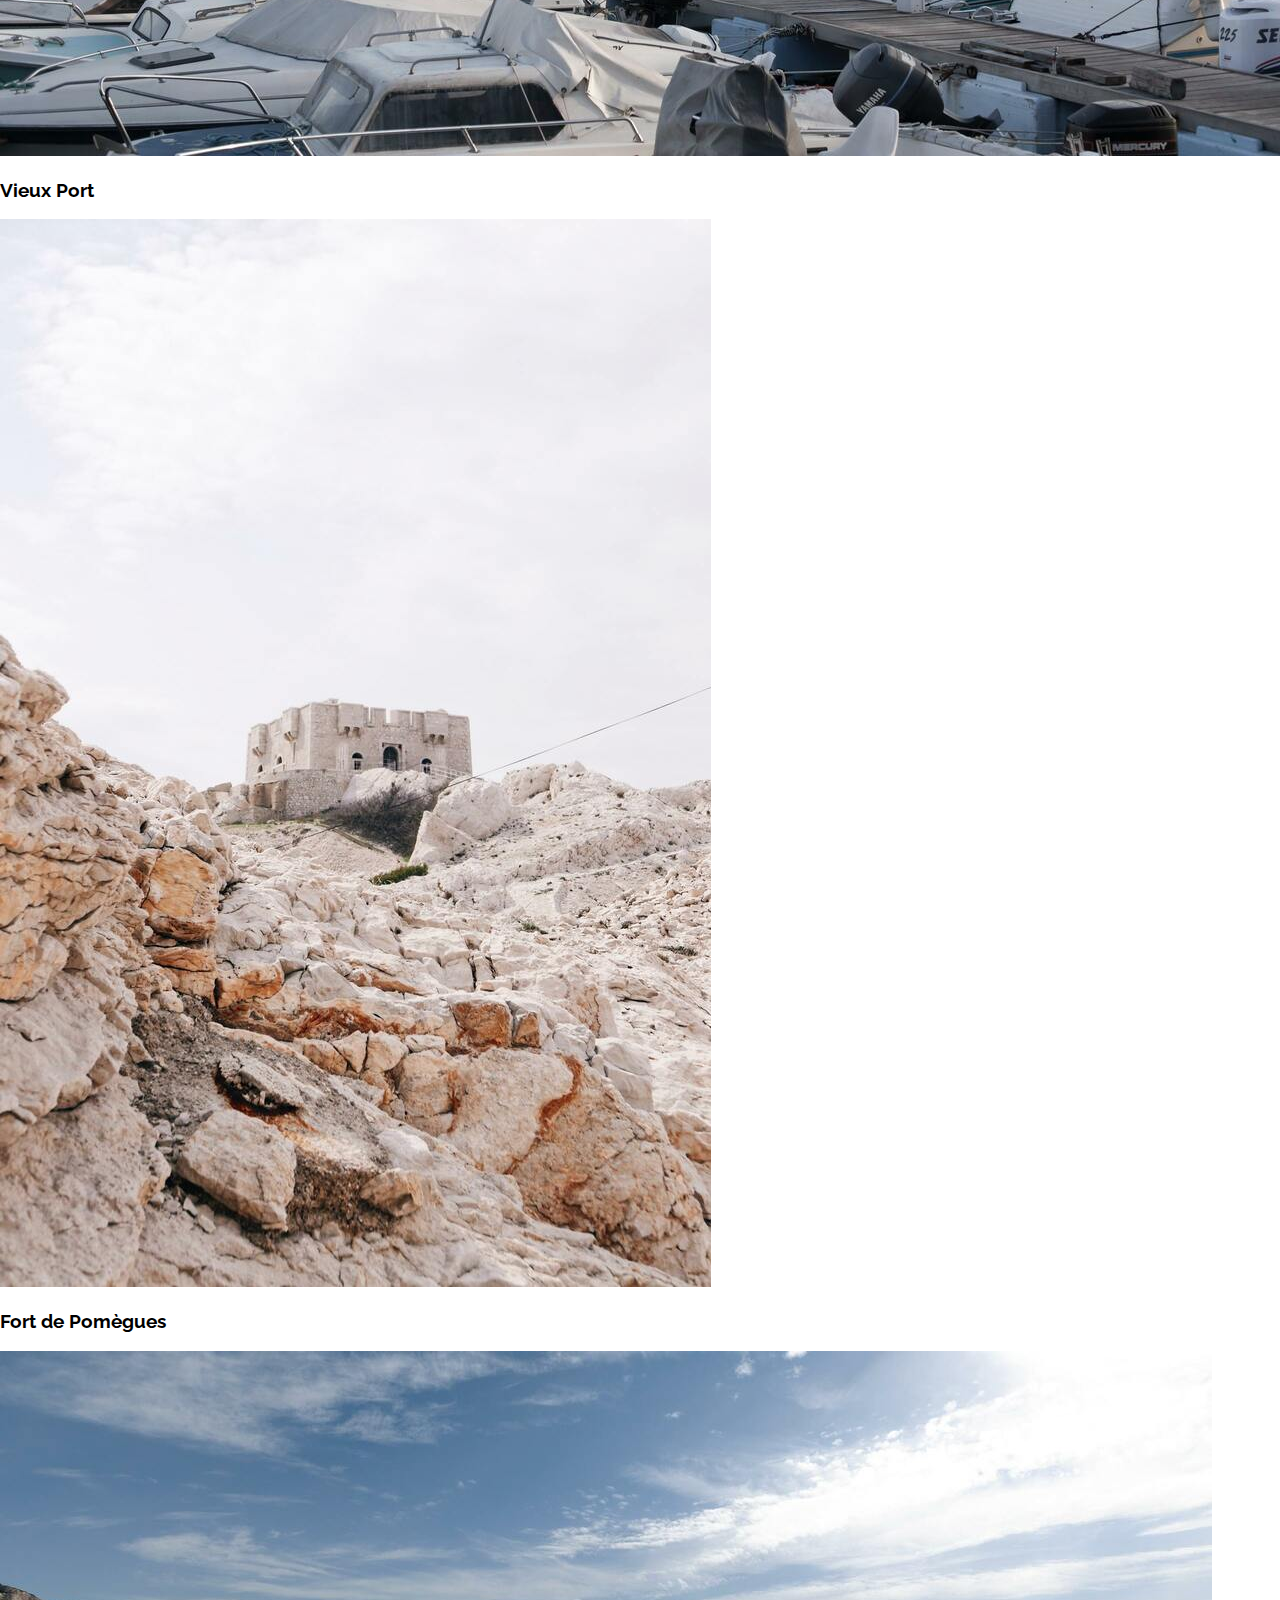
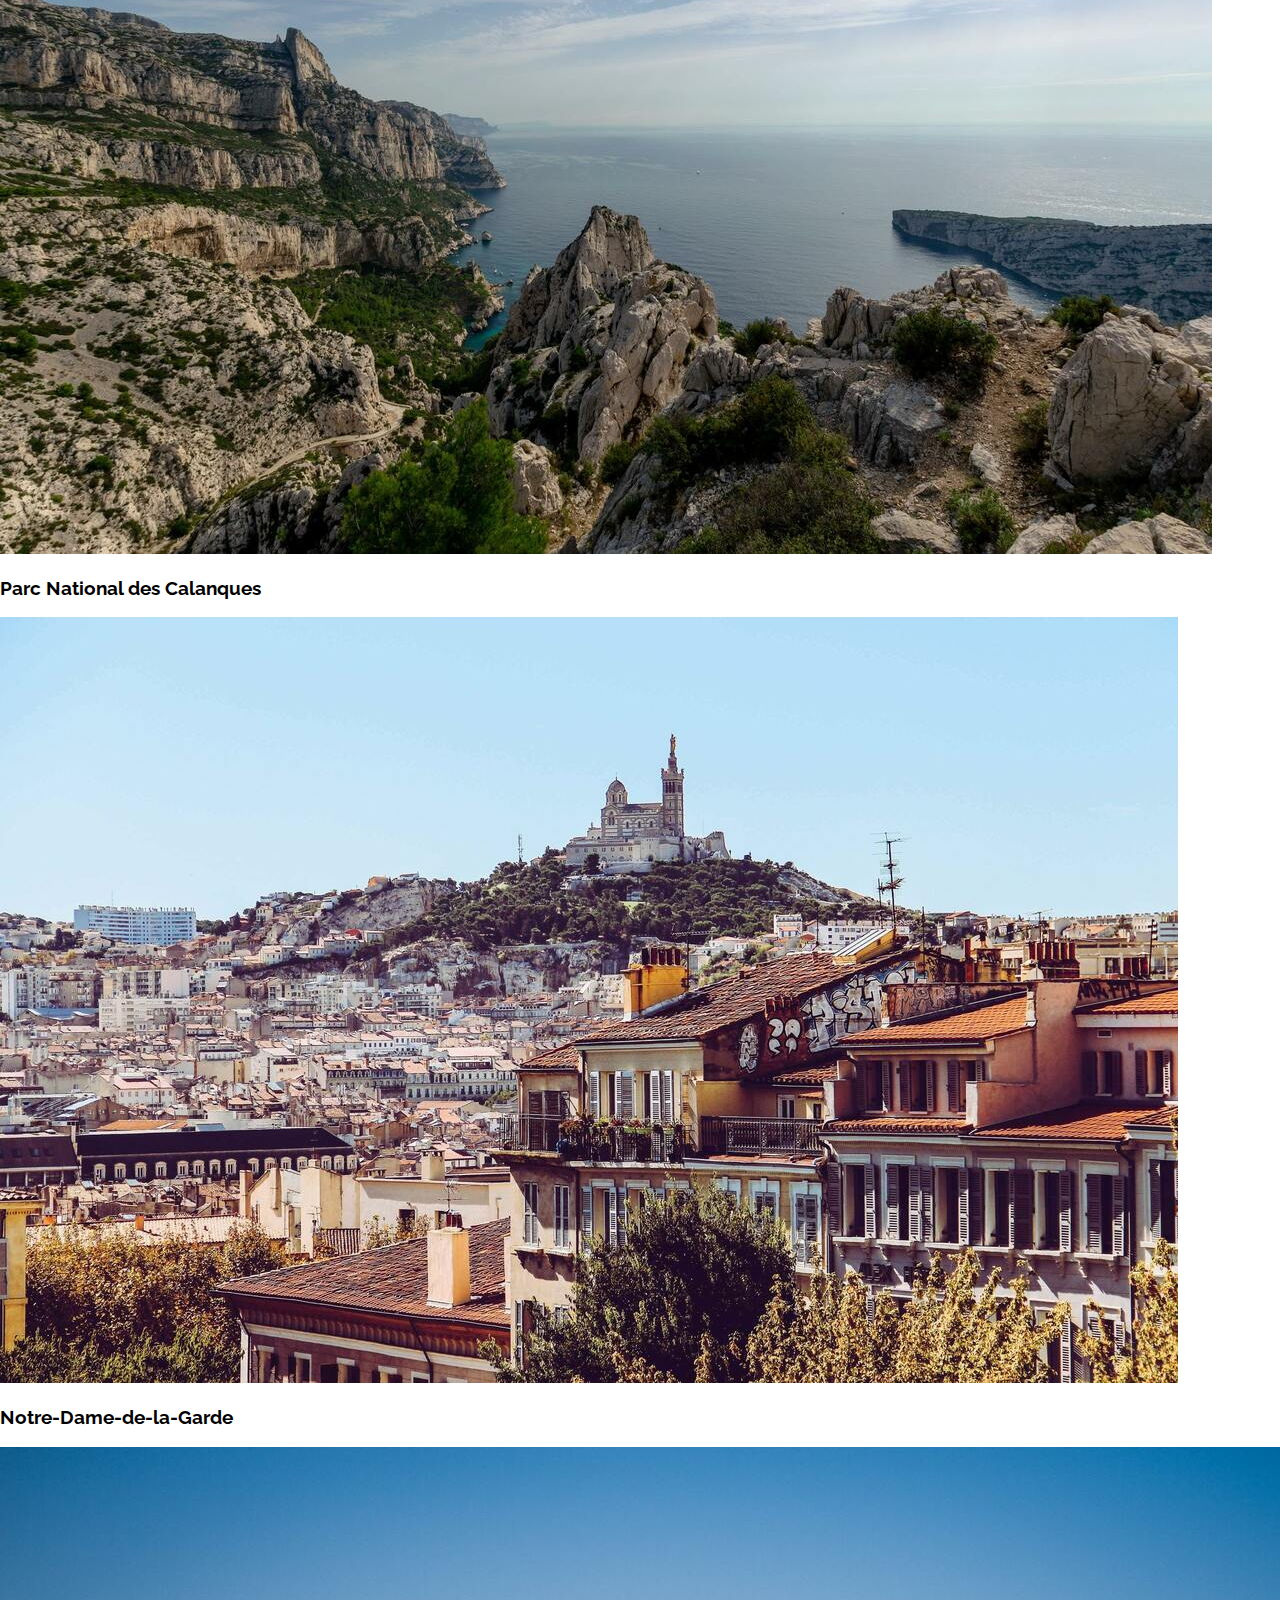
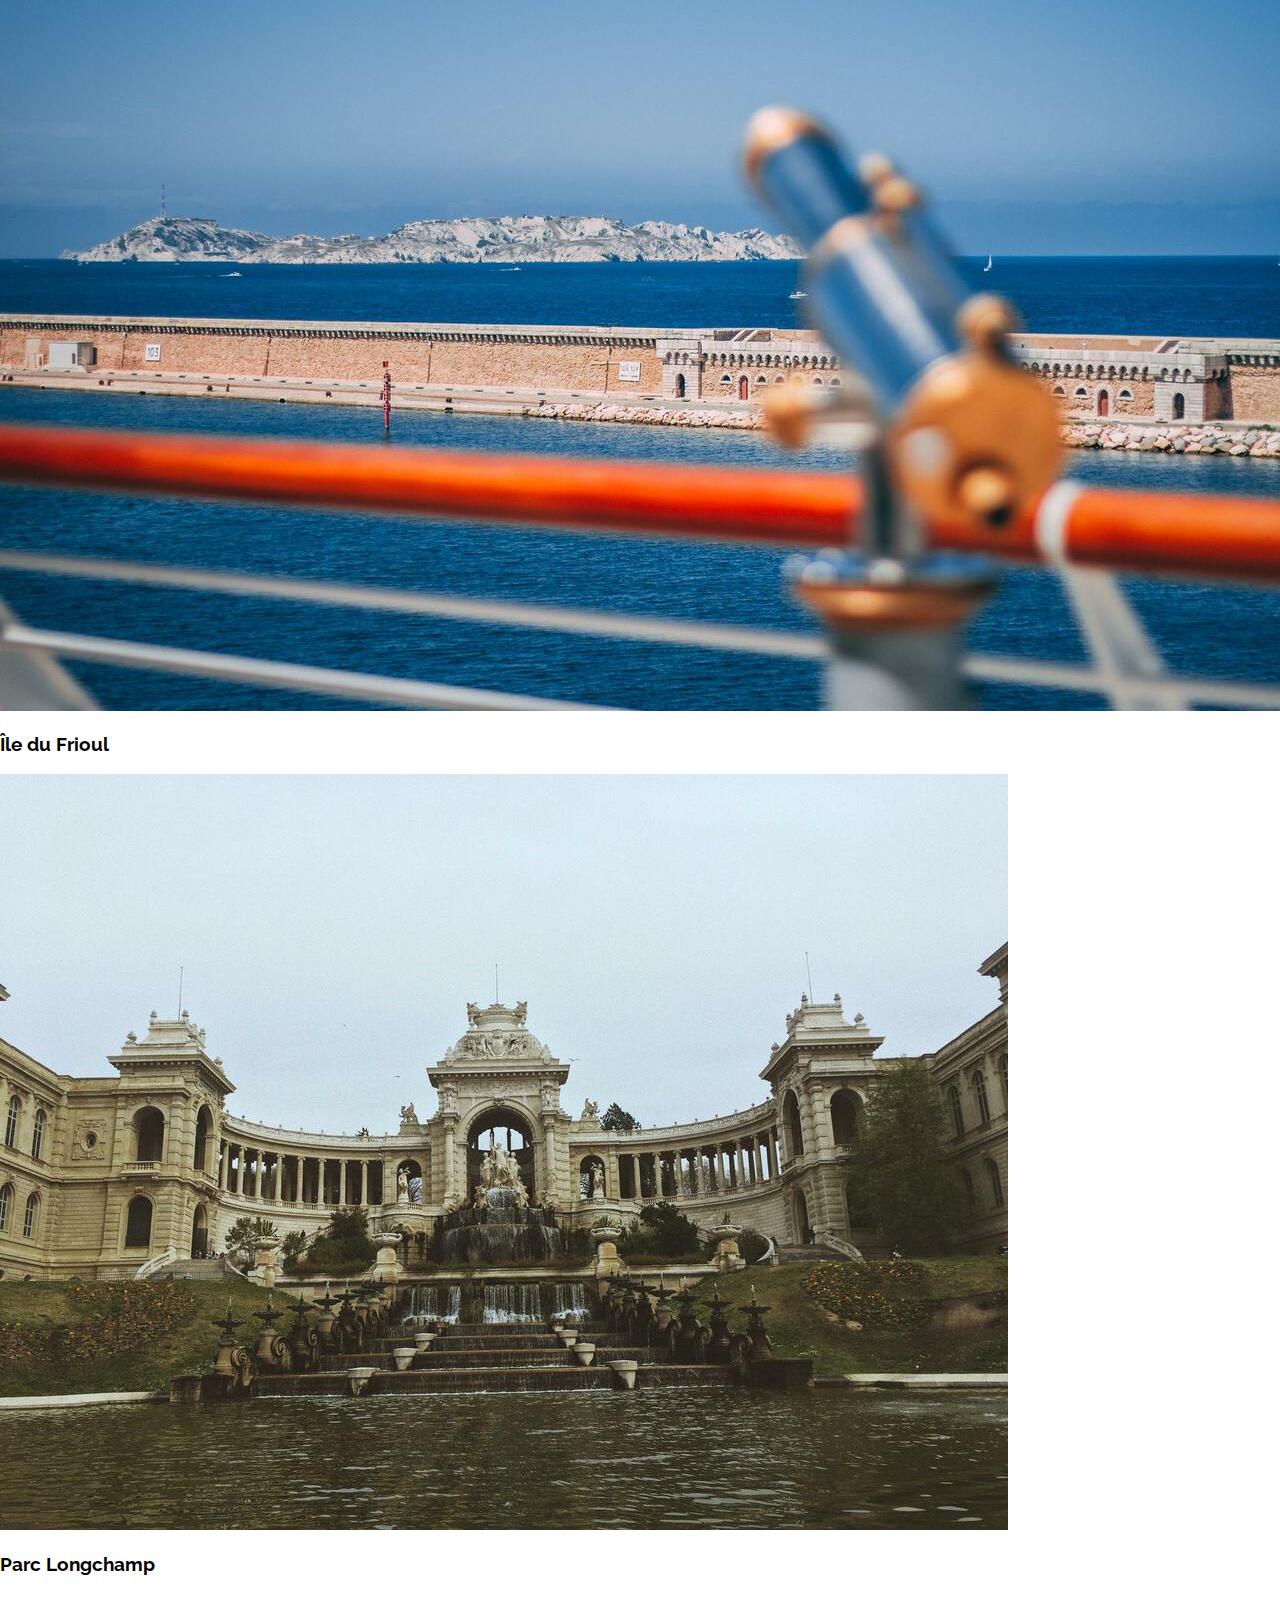
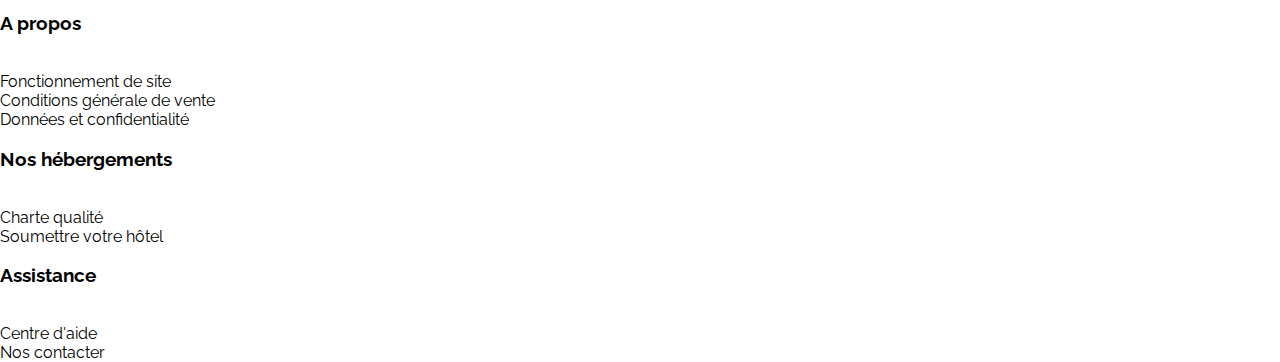
<file: footer.html>
<!DOCTYPE html>
<html lang="FR">
<head>
        <meta charset="utf-8"/>
        <meta name="viewport" content="width=device-width, initial-scale=1.0">
        <link rel="stylesheet" href="style.css" />
        <title>Reservia</title>
        <link rel="stylesheet" href="https://cdnjs.cloudflare.com/ajax/libs/font-awesome/5.15.2/css/all.min.css" integrity="sha512-HK5fgLBL+xu6dm/Ii3z4xhlSUyZgTT9tuc/hSrtw6uzJOvgRr2a9jyxxT1ely+B+xFAmJKVSTbpM/CuL7qxO8w==" crossorigin="anonymous" />
        
</head>

<body>
  <header class="header"> 
    <img class="headerLogo"src="./images/logo/Reservia.svg" alt="Logo Reservia"/>
    <nav class="headerNav">
      <a class="headerNavLink" href="#hosting" data-active="true"> Hébergement</a>   
      <a class="headerNavLink" href="#Activity" data-active="False">Activités</a> 
    </nav>  
      <a class="headerSignup" href="#">  s'inscrire</a>  
  </header>
      
  <main Class="main">
      <section class="SearchMain">
        <header class="SearchHeader"> 
          <h1 class="SearchHeaderTitle">Trouvez votre hébergement pour des vacances de rêve</h1>
          <p class="SearchHeaderParagraph">En plein centre ville ou en pleine nature</p> 
        </header> 
        <div class="Search">
          <form class="searchForm" action=" " method="GET">
            <span class="searchFormIconMap">
              <i class="fas fa-map-marker-alt  searchFormIconMap" aria-hidden="true"></i>
            </span>
            <input class="searchFormInput" type="search" placeholder="Marseille, France" >
            <button class="searchFormSendInput"> 
              <span class="searchFormSendInputText">Rechercher</span>
              <i class="searchFormSendInputIconicon fas fa-search " aria-hidden="true"></i>
            </button>
          </form>
        <div class="searchFilters">
          <h2 class="searchFiltersTitle">Filtres</h2>
          <div class="searchFiltersFilter">
              <div class="searchFiltersFilterIcon">
                <i class="fas fa-money-bill-wave searchFiltersFilterIconicon" aria-hidden="true"></i>
              </div>
              <span class="searchFiltersFilterTitle">Économique</span>
          </div>
          <div class="searchFiltersFilter">
              <div class="searchFiltersFilterIcon">
                <i class="fas fa-child searchFiltersFilterIconicon" aria-hidden="true"></i>
              </div>
              <span class="searchFiltersFilterTitle">Familial</span>
          </div>
          <div class="searchFiltersFilter">
              <div class="searchFiltersFilterIcon">
                <i class="fas fa-heart searchFiltersFilterIconicon" aria-hidden="true"></i>
              </div>
              <span class="searchFiltersFilterTitle">Romantique</span>
          </div>
          <div class="searchFiltersFilter">
              <div class="searchFiltersFilterIcon">
                <i class="fas fa-dog searchFiltersFilterIconicon" aria-hidden="true"></i>
              </div>
              <span class="searchFiltersFilterTitle">Animaux autorisés</span>
          </div>
          <div class="searchResult">
              <div class="searchResultIcon">
                <i class="fas fa-info searchResulIconicon" aria-hidden="true"></i>
              </div>
                <p class="searchResultText">Plus de 500 logements sont disponibles dans cette ville</p>
          </div>
        </div>
        
      </section>
      <section class="hosting" id="hosting"> 
        <div class="hostingMainCardMarseille">
          <header class="hostingMainTitle">
            <h1 class="hostingTitle">Hébergement à Marseille</h1>
          </header>
          <article class="hostingCard">
            <a  href="#"> 
              <figure class="hostingCardFigureImg">  
                <img class="hostingCardimg" src="./images/hosting/3_medium/marcus-loke-WQJvWU_HZFo-unsplash.jpg" alt="Chambre double avec deux lits suporposés avec une fenêtre sur la ville"></img>
                <figcaption class="hostingCardFigcaptionTitle"> 
                    <h3 class="hostingCardTitle">Auberge la Cannebière </h3>
                </figcaption>   
              </figure>  
              <p class="hostingCardParagraph"> Nuit à partir de 
                <strong class="hostingCardPrice">25€</strong>
              </p>
              <div class="hostingCardGradeIcon">
                <i class="fas fa-star hostingCardGradeIconStars" data-active="true" aria-hidden="true"></i>
                <i class="fas fa-star hostingCardGradeIconStars" data-active="true" aria-hidden="true"></i>
                <i class="fas fa-star hostingCardGradeIconStars" data-active="true" aria-hidden="true"></i>
                <i class="fas fa-star hostingCardGradeIconStars" data-active="true" aria-hidden="true"></i>
                <i class="fas fa-star hostingCardGradeIconStarsIconStars" data-active="False" aria-hidden="true"></i>
              </div>
            </a>
          </article>
          <article class="hostingCard">
            <a  href="#"> 
              <figure class="hostingCardFigureImg">
                <img class="hostingCardimg"src="./images/hosting/3_medium/fred-kleber-gTbaxaVLvsg-unsplash.jpg" alt="Une chambre double avec deux lits séparés avec une fenêtre"></img>
                <figcaption class="hostingCardFigcaptionTitle">
                    <h3 class="hostingCardTitle">Hôtel du port</h3>
                </figcaption>  
              </figure>
              <p class="hostingCardParagraph"> Nuit à partir de 
                 <strong class="hostingCardPrice">52€</strong>
              </p>
              <div class="hostingCardGradeIcon">
                <i class="fas fa-star hostingCardGradeIconStars" data-active="true" aria-hidden="true"></i>
                <i class="fas fa-star hostingCardGradeIconStars" data-active="true" aria-hidden="true"></i>
                <i class="fas fa-star hostingCardGradeIconStars" data-active="true" aria-hidden="true"></i>
                <i class="fas fa-star hostingCardGradeIconStars" data-active="true" aria-hidden="true"></i>
                <i class="fas fa-star hostingCardGradeIconStars" data-active="true" aria-hidden="true"></i>
              </div>
            </a>
          </article>
          <article class="hostingCard">
            <a  href="#"> 
              <figure class="hostingCardFigureImg">
                <img class="hostingCardimg"src="./images/hosting/3_medium/reisetopia-B8WIgxA_PFU-unsplash.jpg"alt="Une chambre double avec deux lits séparés,une grande armoire avec une fenêtre"> </img>
                <figcaption class="hostingCardFigcaptionTitle">
                   <h3 class="hostingCardTitle">Hôtel les mouettes</h3>
                  </figcaption>  
                </figure>
              <p class="hostingCardParagraph"> Nuit à partir de 
                 <strong class="hostingCardPrice">72€</strong>
              </p>
              <div class="hostingCardGradeIcon">
                <i class="fas fa-star hostingCardGradeIconStars" data-active="true" aria-hidden="true"></i>
                <i class="fas fa-star hostingCardGradeIconStars" data-active="true" aria-hidden="true"></i>
                <i class="fas fa-star hostingCardGradeIconStars" data-active="true" aria-hidden="true"></i>
                <i class="fas fa-star hostingCardGradeIconStars" data-active="true" aria-hidden="true"></i>
                <i class="fas fa-star hostingCardGradeIconStarsIconStars" data-active="False" aria-hidden="true"></i>
            </div>  
            </a>  
          </article>
          <article class="hostingCard">
            <a  href="#"> 
              <figure class="hostingCardFigureImg">
                <img class="hostingCardimg" src="./images/hosting/3_medium/annie-spratt-Eg1qcIitAuA-unsplash.jpg" alt="chanmbre double avec un grand lit et un canapé"></img>
                <figcaption class="hostingCardFigcaptionTitle">
                  <h3 class="hostingCardTitle">Hôtel de la mer</h3>
                </figcaption>
              </figure>
              <p class="hostingCardParagraph"> Nuit à partir de
                <strong class="hostingCardPrice"> 46€</strong>
              </p>
              <div class="hostingCardGradeIcon">
                <i class="fas fa-star hostingCardGradeIconStars" data-active="true" aria-hidden="true"></i>
                <i class="fas fa-star hostingCardGradeIconStars" data-active="true" aria-hidden="true"></i>
                <i class="fas fa-star hostingCardGradeIconStars" data-active="true" aria-hidden="true"></i>
                <i class="fas fa-star hostingCardGradeIconStarsIconStars" data-active="False" aria-hidden="true"></i>
                <i class="fas fa-star hostingCardGradeIconStarsIconStars" data-active="False" aria-hidden="true"></i> 
              </div>
            </a>  
          </article>
          <article class="hostingCard">
            <a href="#"> 
              <figure class="hostingCardFigureImg">
                <img class="hostingCardimg" src="./images/hosting/3_medium/nicate-lee-kT-ZyaiwBe0-unsplash.jpg" alt="chambre avec plusieur lits superposés en bois"></img>
                <figcaption class="hostingCardFigcaptionTitle">
                  <h3 class="hostingCardTitle">Auberge Le Panier</h3>
                </figcaption>
              </figure>
              <p class="hostingCardParagraph"> Nuit à partir de 
                <strong class="hostingCardPrice">23€</strong> 
              </p>
              <div class="hostingCardGradeIcon"> 
                <i class="fas fa-star hostingCardGradeIconStars" data-active="true" aria-hidden="true"></i>
                <i class="fas fa-star hostingCardGradeIconStars" data-active="true" aria-hidden="true"></i>
                <i class="fas fa-star hostingCardGradeIconStars" data-active="true" aria-hidden="true"></i>
                <i class="fas fa-star hostingCardGradeIconStars" data-active="true" aria-hidden="true"></i>
                <i class="fas fa-star hostingCardGradeIconStarsIconStars" data-active="False" aria-hidden="true"></i>
              </div>
            </a>
          </article>
          <article class="hostingCard">
            <a  href="#">
              <figure class="hostingCardFigureImg">
                <img class="hostingCardimg" src="./images/hosting/3_medium/febrian-zakaria-M6S1WvfW68A-unsplash.jpg" alt="une chambre avec un lit et un petit bureau en face et une fenêtre"></img>
                <figcaption class="hostingCardFigcaptionTitle">
                  <h3 class="hostingCardTitle">Hôtel chez Amina</h3>
                </figcaption>
              </figure>
              <p class="hostingCardParagraph"> Nuit à partir de 
                <strong class="hostingCardPrice">96€</strong>
              </p>
              <div class="hostingCardGradeIcon">
                <i class="fas fa-star hostingCardGradeIconStars" data-active="true" aria-hidden="true"></i>
                <i class="fas fa-star hostingCardGradeIconStars" data-active="true" aria-hidden="true"></i>
                <i class="fas fa-star hostingCardGradeIconStars" data-active="true" aria-hidden="true"></i>
                <i class="fas fa-star hostingCardGradeIconStars" data-active="true" aria-hidden="true"></i>
                <i class="fas fa-star hostingCardGradeIconStars" data-active="true" aria-hidden="true"></i>
              </div> 
            </a>  
          </article>
          <a class="hostingSeeMore" href="#">Afficher plus</a> 
        </div>
        <aside class="hostingPopular">
          <h2 class="hostingPopularTitle"> Les plus populaires
          <i class="fas fa-chart-line"></i></h2>
          <article class="hostingPopularCard">
            <a class="hostingPopularCardContent" href="#"> 
              <div class="hostingPopularCardContentImg">
                <img class="hostingPopularCardContentimg" src="./images/hosting/3_medium/emile-guillemot-Bj_rcSC5XfE-unsplash.jpg" alt="Chambre avec un lit double avec une fenêtre vu sur la ville">
              </div>  
              <div class="hostingPopularDescrip">
                  <h3 class="hostinPopulargCardFigureTitle">Hôtel Le soleil du matin</h3>
                  <p class="hostingPopularCardParagraph">Nuit à partir de 
                    <strong class="hostingPopularCardPrice">128€</strong>
                  </p> 
                  <div class="hostingPopularDescipWhitespace"></div>
                  <div class="hostingPopularCardGrade">
                      <i class="fas fa-star HostingPopulareGradeIconeStars"></i>
                      <i class="fas fa-star HostingPopulareGradeIconeStars" data-active="true" aria-hidden="true"></i>
                      <i class="fas fa-star HostingPopulareGradeIconeStars" data-active="true" aria-hidden="true"></i>
                      <i class="fas fa-star HostingPopulareGradeIconeStars" data-active="true" aria-hidden="true"></i>
                      <i class="fas fa-star HostingPopulareGradeIconeStars" data-active="true" aria-hidden="true"></i>
                      <i class="fas fa-star HostingPopulareGradeIconeStars" data-active="true" aria-hidden="true"></i>
                  </div>
              </div>    
            </a>
          </article>
          <article class="hostingPopularCard">
            <a class="hostingPopularCardContent" href="#"> 
              <div class="hostingPopularCardContentImg">
                <img class="hostingPopularCardContentimg" src="./images/hosting/3_medium/aw-creative-VGs8z60yT2c-unsplash.jpg" alt="Chambre avec un lit double avec une fenêtre">
              </div>  
              <div class="hostingPopularDescrip">
                  <h3 class="hostinPopulargCardFigureTitle">Au coeur de l'eau Chambres d'hôtes</h3>
                  <p class="hostingPopularCardParagraph">Nuit à partir de
                    <strong class="hostingPopularCardPrice">71€</strong>
                  </p> 
                  <div class="hostingPopularDescipWhitespace"></div>
                  <div class="hostingPopularCardGrade">
                      <i class="fas fa-star HostingPopulareGradeIconeStars"></i>
                      <i class="fas fa-star HostingPopulareGradeIconeStars" data-active="true" aria-hidden="true"></i>
                      <i class="fas fa-star HostingPopulareGradeIconeStars" data-active="true" aria-hidden="true"></i>
                      <i class="fas fa-star HostingPopulareGradeIconeStars" data-active="true" aria-hidden="true"></i>
                      <i class="fas fa-star HostingPopulareGradeIconeStars" data-active="true" aria-hidden="true"></i>
                      <i class="fas fa-star HostingPopulareGradeIconeStarsIconStars" data-active="False"aria-hidden="true"></i>
                  </div>
              </div>
            </a>
          </article>
          <article class="hostingPopularCard">
            <a class="hostingPopularCardContent" href="#"> 
              <div class="hostingPopularCardContentImg">
                <img class="hostingPopularCardContentimg"src="./images/hosting/3_medium/febrian-zakaria-sjvU0THccQA-unsplash.jpg" alt="Chambre avec un lit double pour deux personnes">
              </div>
              <div class="hostingPopularDescrip">
                <h3 class="hostinPopulargCardFigureTitle">Hôtel Tout bleu et Blanc</h3>
                <p class="hostingPopularCardParagraph">Nuit à partir de
                  <strong class="HostingPopularCardPrice">68€</strong>
                </p>
                <div class="hostingPopularDescipWhitespace"></div>
                <div class="hostingPopularCardGrade">
                    <i class="fas fa-star HostingPopulareGradeIconeStars"></i>
                    <i class="fas fa-star HostingPopulareGradeIconeStars" data-active="true" aria-hidden="true"></i>
                    <i class="fas fa-star HostingPopulareGradeIconeStars" data-active="true" aria-hidden="true"></i>
                    <i class="fas fa-star HostingPopulareGradeIconeStars" data-active="true" aria-hidden="true"></i>
                    <i class="fas fa-star HostingPopulareGradeIconeStars" data-active="true" aria-hidden="true"></i>
                    <i class="fas fa-star HostingPopulareGradeIconeStarsIconStars" data-active="False"aria-hidden="true"></i>
                </div>   
              </div>  
            </a>
          </article>   
        </aside>
      </section>
      <section class="Activity" id="Activity">
          <h2 class="ActivityTitle">Activités à Marseille</h2>
        <a class="activityCard WrapperActivity1" href="#">
          <div class="activityCardImg"> 
            <img class="activityCardimg" src="./images/activity/3_medium/reno-laithienne-QUgJhdY5Fyk-unsplash.jpg" alt="Un port de plaisance remplis de bateau en premier plan et la ville dans le second plan"> </img> 
          </div>
          <h3 class="activityCardTitle"> Vieux Port</h3>
        </a>
        <a class="activityCard WrapperActivity2" href="#">
          <div class="activityCardImg"> 
            <img class="activityCardimg" src="./images/activity/3_medium/paul-hermann-QFTrLdQIRhI-unsplash.jpg" alt="Bâtiment militaire conçu pour la guerre défensive sur une falaise"> </img> 
          </div>
          <h3 class="activityCardTitle">Fort de Pomègues </h3>
        </a>
        <a class="activityCard WrapperActivity3" href="#">
          <div class="activityCardImg">
            <img class="activityCardimg" src="./images/activity/3_medium/kilyan-sockalingum-NR8-cBCN3aI-unsplash.jpg" alt="Paysage représente un mélenge entre la verdure et roche en premier plan et une énorme mer bleu en second plan">
          </div>
          <h3 class="activityCardTitle">Parc National des Calanques</h3>
        </a>
        <a class="activityCard WrapperActivity4" href="#" >
          <div class="activityCardImg">
            <img class="activityCardimg" src="./images/activity/3_medium/florian-wehde-xW9e8gdotxI-unsplash.jpg" alt="Une grande ville plane avec colline qui mets en valeur un bâtiment religieux au sommet">
          </div>
          <h3 class="activityCardTitle">Notre-Dame-de-la-Garde</h3>
        </a>
        <a class="activityCard WrapperActivity5" href="#" >
          <div class="activityCardImg">
            <img class="activityCardimg" src="./images/activity/3_medium/kevin-hikari-rV_Qd1l-VXg-unsplash.jpg" alt="une vue sur terre et la mer en premier plan et ile lointaine en second plan">
          </div>
          <h3 class="activityCardTitle">Île du Frioul</h3>
        </a>
        <a href="#" class="activityCard WrapperActivity6">
          <div class="activityCardImg">
            <img class="activityCardimg" src="./images/activity/3_medium/lena-paulin-wH2-EJoDcV0-unsplash.jpg"
            alt="un énorme batiment construit avec de lapierres blanches dôté d'une fontaine, tout autant majestueuse">
          </div>
          <h3 class="activityCardTitle">Parc Longchamp</h3>
        </a>
      </section>
  </main>

  <footer>         
    <footer  class="footer">
        <div class="footerContent">
            <h3 class="footerTitle">A propos</h3> <br>
            <a class="footerLink" href="#" >Fonctionnement de site</a><br>
            <a class="footerLink" href="#">Conditions générale de vente</a><br>
            <a class="footerLink" href="#">Données et confidentialité</a>
        </div>
        <div class="footerContent">
            <h3 class="footerTitle">Nos hébergements</h3> <br> 
            <a class="footerLink" href="#">Charte qualité</a> <br>
            <a class="footerLink" href="#">Soumettre votre hôtel</a> 
         </div> 
         <div class="footerContent">
            <h3 class="footerTitle">Assistance</h3><br>
            <a class="footerLink" href="#">Centre d'aide</a><br>
            <a class="footerLink" hef="#" >Nos contacter</a><br>
         </div> 
  </footer>
</body>
</file>
<file: style.css>
@charset "UTF-8";
@import url("https://fonts.googleapis.com/css2?family=Raleway:wght@300;400;500;600;700;800;900&display=swap");
body {
  font-family: "Raleway", "Sans serif";
  margin: 0;
}

a {
  color: inherit;
  text-decoration: none;
}

/*Header*/
@media screen and (min-width: 600px) {
  .header {
    display: flex;
    align-items: center;
    margin: 0 30px;
    padding-bottom: 12px;
  }
  .header__logo {
    margin: 0;
    order: 1;
  }
  .header__nav {
    display: flex;
    justify-content: flex-end;
    text-align: center;
    align-items: center;
    width: 100%;
    height: 100%;
    order: 2;
  }
  .header__nav__link {
    border-top: 3px solid #0065FC;
    padding: 30px;
    color: #0065FC;
    font-size: 18px;
  }
  .header__nav__linkLink {
    border-top: 3px solid transparent;
    padding: 30px;
    font-size: 18px;
  }
  .header__nav__linkLink:hover {
    color: #0065FC;
    border-top: 3px solid #0065FC;
  }
  .header__signup {
    order: 3;
    border-top: 3px solid transparent;
    padding: 30px;
    margin-right: 24px;
    color: #0065FC;
    font-weight: bold;
    font-size: 18px;
  }
}

@media screen and (max-width: 600px) {
  .header {
    display: flex;
    flex-wrap: wrap;
    justify-content: space-between;
    margin-bottom: 32px;
    height: 130px;
  }
  .header__logo {
    margin-left: 20px;
    order: 1;
  }
  .header__nav {
    display: flex;
    width: 100%;
    font-weight: 500;
    order: 3;
  }
  .header__nav > *:nth-child(1) {
    flex: 1 1 50%;
  }
  .header__nav > *:nth-child(2) {
    flex: 1 1 50%;
  }
  .header__nav__link {
    border-bottom: 3px solid #0065FC;
    padding: 30px;
    color: #0065FC;
  }
  .header__nav__linkLink {
    border-top: 3px solid transparent;
    padding: 30px;
  }
  .header__nav__linkLink:hover {
    color: #0065FC;
    border-bottom: 3px solid #0065FC;
  }
  .header__signup {
    order: 2;
    border-top: 3px solid transparent;
    padding: 30px;
    color: #0065FC;
    font-weight: bold;
    font-size: 18px;
  }
}

/*Main*/
/*main-header*/
.main__header {
  display: flex;
  flex-direction: column;
}
@media screen and (max-width: 600px) {
  .main__header {
    margin: 0 20px;
  }
}
@media screen and (min-width: 600px) {
  .main__header {
    margin: 0 30px;
  }
}
.main__header__title {
  margin-top: 20px;
  margin-bottom: 0px;
}
.main__header__paragraph {
  margin: 16px 0;
}

/*recherche*/
.search {
  display: flex;
  margin-left: 30px;
  margin-bottom: 32px;
  padding: 0;
  flex: 1;
}
@media screen and (max-width: 600px) {
  .search {
    margin-left: 20px;
  }
}
@media screen and (min-width: 600px) {
  .search {
    margin-left: 30px;
  }
}

.search__form {
  display: flex;
  align-items: center;
  width: 421px;
  height: 52px;
}
@media screen and (max-width: 350px) {
  .search__form {
    margin-right: 21px;
  }
}
@media screen and (max-width: 600px) {
  .search__form {
    margin-right: 21px;
  }
}
.search__form__icon {
  border-radius: 16px 0 0 16px;
  background-color: #F2F2F2;
  width: 52px;
  height: 100%;
}
.search__form__icon__map {
  padding: 16px 20px;
}
.search__form__input {
  flex: 1;
  width: 236px;
  height: 100%;
  border: 1px solid #afa1a1;
  padding-left: 20px;
  font-weight: bold;
  font-size: 17px;
}
@media screen and (max-width: 350px) {
  .search__form__input {
    width: 150px;
    padding-left: 3px;
  }
}
.search__form__sendInput {
  height: 100%;
  width: 136px;
  border: 1px solid #0065FC;
  background-color: #0065FC;
  border-radius: 0 16px 16px 0;
  font-weight: bold;
  font-size: 17px;
  color: white;
  padding: 0;
}
@media screen and (max-width: 600px) {
  .search__form__sendInput {
    width: 52px;
    border-radius: 16px;
    margin-left: -12px;
  }
}
.search__form__sendInput__text {
  padding: 0;
}
@media screen and (max-width: 600px) {
  .search__form__sendInput__text {
    display: none;
  }
}
@media screen and (min-width: 600px) {
  .search__form__sendInput__icon {
    display: none !important;
  }
}
@media screen and (max-width: 600px) {
  .search__form__sendInput__icon {
    display: block;
    color: white;
  }
}

/*filtres*/
.filters {
  display: flex;
  flex-wrap: wrap;
  margin-left: 30px;
  margin-bottom: 6px;
}
@media screen and (max-width: 600px) {
  .filters {
    margin-left: 20px;
  }
}
@media screen and (min-width: 600px) {
  .filters {
    margin-left: 30px;
  }
}
.filters__title {
  margin: 16px 30px 16px 0;
}
@media screen and (max-width: 600px) {
  .filters__title {
    width: 100%;
  }
}

.filter {
  display: flex;
  flex-direction: row;
  align-items: center;
  text-align: center;
  height: 48px;
  border-radius: 32px;
  margin-right: 26px;
  font-weight: bold;
  font-size: 18px;
  border: 2px solid #dfdcdc;
  cursor: pointer;
}
.filter:hover {
  background-color: #fafcfd;
  transform: scale(1.015);
}
@media screen and (max-width: 600px) {
  .filter {
    margin-bottom: 16px;
  }
}
.filter__icons {
  display: flex;
  align-items: center;
  justify-content: center;
  text-align: center;
  background-color: #e2f1f5;
  height: 48px;
  width: 48px;
  border-radius: 100%;
  border: 2px solid #e2f1f5;
  margin-left: -2px;
}
.filter__icons__icon {
  color: #0065FC;
}
.filter__text {
  padding: 16px;
  margin: 0;
}

.result {
  display: flex;
  align-items: center;
  margin: 30px;
  padding-bottom: 10px;
}
@media screen and (max-width: 600px) {
  .result {
    margin: 30px 20px;
  }
}
@media screen and (min-width: 600px) {
  .result {
    margin: 30px;
  }
}
.result__icon {
  display: flex;
  align-items: center;
  justify-content: center;
  height: 25px;
  width: 25px;
  min-height: 32px;
  min-width: 32px;
  border: solid 1px #d9d9d9;
  border-radius: 100%;
  margin-right: 12px;
}
.result__icon {
  align-items: center;
  color: #0065FC;
  margin: 0;
}
.result__text {
  margin: 12px;
}

/*hébergement-à-Marseille*/
.Hosting {
  display: grid;
  grid-template-columns: 2fr 1fr;
  column-gap: 30px;
  row-gap: 32px;
  background-color: white;
  padding: 0 30px 32px;
  border-radius: 23px;
  max-width: 100%;
  height: 100%;
}
@media (max-width: 1205px) {
  .Hosting {
    grid-template-columns: 1fr;
  }
}
@media (max-width: 600px) {
  .Hosting {
    grid-template-columns: 1fr;
    padding: 0 0 32px;
  }
}
@media (max-width: 1025px) {
  .Hosting {
    grid-template-columns: 1fr;
  }
}

.hosting {
  display: grid;
  background-color: #F2F2F2;
  box-sizing: border-box;
  padding: 0 36px 36px;
  border-radius: 23px;
  column-gap: 30px;
  row-gap: 30px;
}
@media (max-width: 1205px) {
  .hosting {
    grid-template-columns: repeat(3, 1fr);
  }
}
@media (min-width: 1025px) {
  .hosting {
    grid-template-columns: repeat(3, 1fr);
  }
}
@media (max-width: 1025px) and (min-width: 600px) {
  .hosting {
    grid-template-columns: 1fr 1fr;
  }
}
@media (max-width: 600px) {
  .hosting {
    grid-template-columns: 1fr;
    background-color: white;
    padding: 0 20px 36px;
    row-gap: 16px;
  }
}
.hosting__title {
  grid-column: 1/-1;
}
.hosting__card {
  display: flex;
  flex-direction: column;
  flex: 1;
  background-color: white;
  transition-duration: 0.1s;
  cursor: pointer;
  border-radius: 16px;
  padding: 6px;
  transition-duration: 0.1s;
  box-shadow: 0 0 16px #0000002e;
  box-sizing: border-box;
}
.hosting__card:hover {
  transform: scale(1.02);
}
.hosting__card__Img {
  position: relative;
  display: flex;
  width: 100%;
  height: 116px;
}
.hosting__card__img {
  position: absolute;
  object-fit: cover;
  border-radius: 16px 16px 0 0;
  width: 100%;
  height: 100%;
}
.hosting__card__title {
  margin: 12px 10px;
}
.hosting__card__paragraph {
  margin: 0 10px 10px;
}
.hosting__card__icons {
  margin: 0 10px 10px;
}
.hosting__card__icon {
  color: #0065FC;
}
.hosting__card__iconicon {
  color: #d9d9d9;
}
.hosting__seeMore {
  margin-bottom: 10px;
  font-weight: bolder;
}

/*Les-plus-populaires*/
.mostPopular {
  display: grid;
  align-items: start;
  box-sizing: border-box;
  background-color: #F2F2F2;
}
@media (min-width: 1205px) {
  .mostPopular {
    grid-template-rows: auto repeat(3, 1fr);
    padding: 0 42px 32px 36px;
    border-radius: 23px;
    row-gap: 30px;
  }
}
@media (max-width: 1205px) and (min-width: 600px) {
  .mostPopular {
    grid-template-rows: auto repeat(3, 200px);
    padding: 0 42px 32px 36px;
    border-radius: 23px;
    row-gap: 30px;
  }
}
@media (max-width: 600px) {
  .mostPopular {
    grid-template-rows: auto repeat(3, 200px);
    grid-row-start: 1;
    padding: 22px 20px 36px 20px;
    row-gap: 16px;
    border-radius: 0;
  }
}
.mostPopular__title {
  display: flex;
  justify-content: space-between;
}
.mostPopular__Cards {
  background-color: white;
  border-radius: 20px;
  transition-duration: 0.1s;
  cursor: pointer;
  height: 100%;
  width: 100%;
  padding: 6px;
  box-shadow: 0 0 16px #0000002e;
  box-sizing: border-box;
}
.mostPopular__Cards:hover {
  transform: scale(1.02);
}
.mostPopular__Card {
  position: relative;
  display: flex;
  height: 100%;
}
.mostPopular__Card__Img {
  position: relative;
  height: 100%;
  width: 40%;
  max-width: 40%;
  flex: 1;
}
.mostPopular__Card__Img__img {
  position: absolute;
  object-fit: cover;
  border-radius: 12px 0 0 12px;
  height: 100%;
  width: 100%;
}
.mostPopular__text {
  display: flex;
  flex-direction: column;
  flex: 1;
}
.mostPopular__text > *:nth-child(1) {
  flex: 1 1 90%;
}
.mostPopular__text > *:nth-child(2) {
  flex: 1 1 10%;
}
.mostPopular__text__text__title {
  margin: 14px 0 0 20px;
}
.mostPopular__text__text__paragraph {
  margin: 10px 0 0 20px;
}
.mostPopular__text__icons {
  margin: 0 0 14px 20px;
  margin-bottom: 14px;
}
.mostPopular__text__icons__icon {
  color: #0065FC;
}
.mostPopular__text__icons__iconicon {
  color: #d9d9d9 !important;
}

/*acativités*/
.activities__title {
  margin-top: 0;
  margin-bottom: 30px;
}
@media (max-width: 600px) {
  .activities {
    padding: 0 20px 50px;
  }
}
@media (min-width: 1205px) {
  .activities {
    padding: 32px 30px 0 30px;
  }
}
@media (max-width: 1025px) and (min-width: 600px) {
  .activities {
    padding: 32px 30px 42px 30px;
  }
}
@media (max-width: 1205px) and (min-width: 1025px) {
  .activities {
    padding: 32px 30px 42px 30px;
  }
}

.activity {
  display: grid;
  column-gap: 40px;
  box-sizing: border-box;
}
@media (min-width: 1205px) {
  .activity {
    grid-template-columns: repeat(4, 1fr);
    grid-template-rows: 200px 40px 42px 168px;
    height: 560px;
    width: 100%;
  }
  .activity .activity__card.card1 {
    grid-row: 1/5;
    grid-column: 1/2;
  }
  .activity .activity__card.card2 {
    grid-column: 2/3;
    grid-row: 1/3;
  }
  .activity .activity__card.card3 {
    grid-column: 3/4;
    grid-row: 1/5;
  }
  .activity .activity__card.card4 {
    grid-column: 4/5;
    grid-row: 1/2;
  }
  .activity .activity__card.card5 {
    grid-column: 2/3;
    grid-row: 4/5;
  }
  .activity .activity__card.card6 {
    grid-column: 4/5;
    grid-row: 3/5;
  }
}
@media (max-width: 1205px) {
  .activity {
    row-gap: 30px;
    grid-template-columns: repeat(3, 1fr);
    grid-template-rows: 200px 200px;
  }
}
@media (max-width: 1025px) {
  .activity {
    row-gap: 30px;
    grid-template-columns: repeat(2, 1fr);
    grid-template-rows: 200px 200px 200px;
  }
}
@media (max-width: 600px) {
  .activity {
    row-gap: 32px;
    grid-template-columns: 1fr;
    grid-template-rows: 200px 200px 200px 200px 200px 200px;
  }
  .activity .activities {
    padding: 0 20px 50px;
  }
}

.activity__card {
  display: flex;
  flex-direction: column;
  border-radius: 20px;
  box-shadow: 0 0 20px #0000002e;
  transition-duration: 0.1s;
}
.activity__card:hover {
  transform: scale(1.01);
}
.activity__card__Img {
  position: relative;
  flex: 1;
}
.activity__card__img {
  position: absolute;
  object-fit: cover;
  border-radius: 20px 20px 0 0;
  height: 100%;
  width: 100%;
}
.activity__card__title {
  padding: 21px;
  margin: 0;
}

/*Footer*/
.footer__container {
  display: grid;
  background-color: #F2F2F2;
  grid-template-columns: repeat(3, 1fr);
  column-gap: 8px;
  padding: 50px;
}

.footer {
  display: flex;
  flex-direction: column;
}
.footer__title {
  margin: 0;
}
.footer__link {
  cursor: pointer;
  margin: 0;
}
.footer__link:hover {
  text-decoration: underline;
}

@media (max-width: 600px) {
  .footer__container {
    grid-template-columns: 1fr;
    grid-template-rows: repeat(3, 1fr);
    padding: 42px 0 0 30px;
    row-gap: 32px;
  }

  .footer__title {
    margin-bottom: 0;
  }
  .footer__link {
    margin-bottom: 0;
  }
}

/*# sourceMappingURL=style.css.map */
</file>
